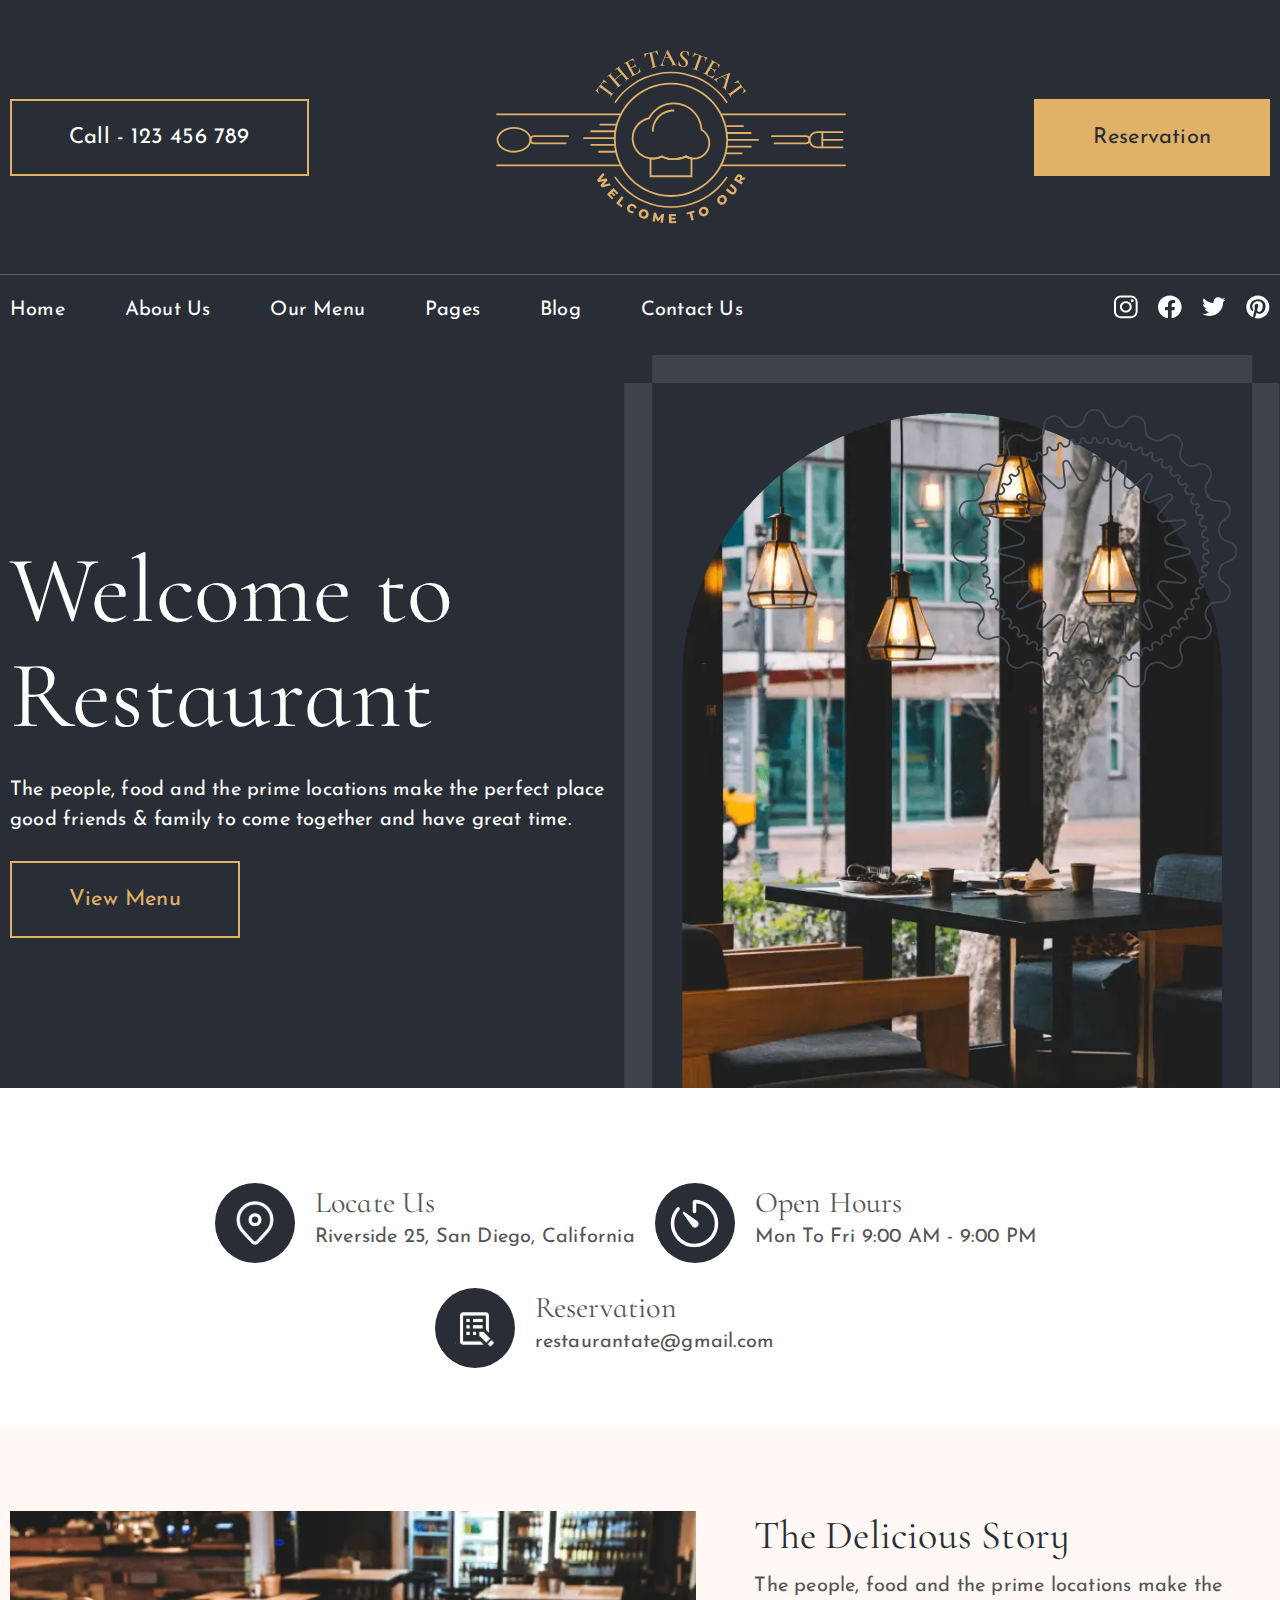
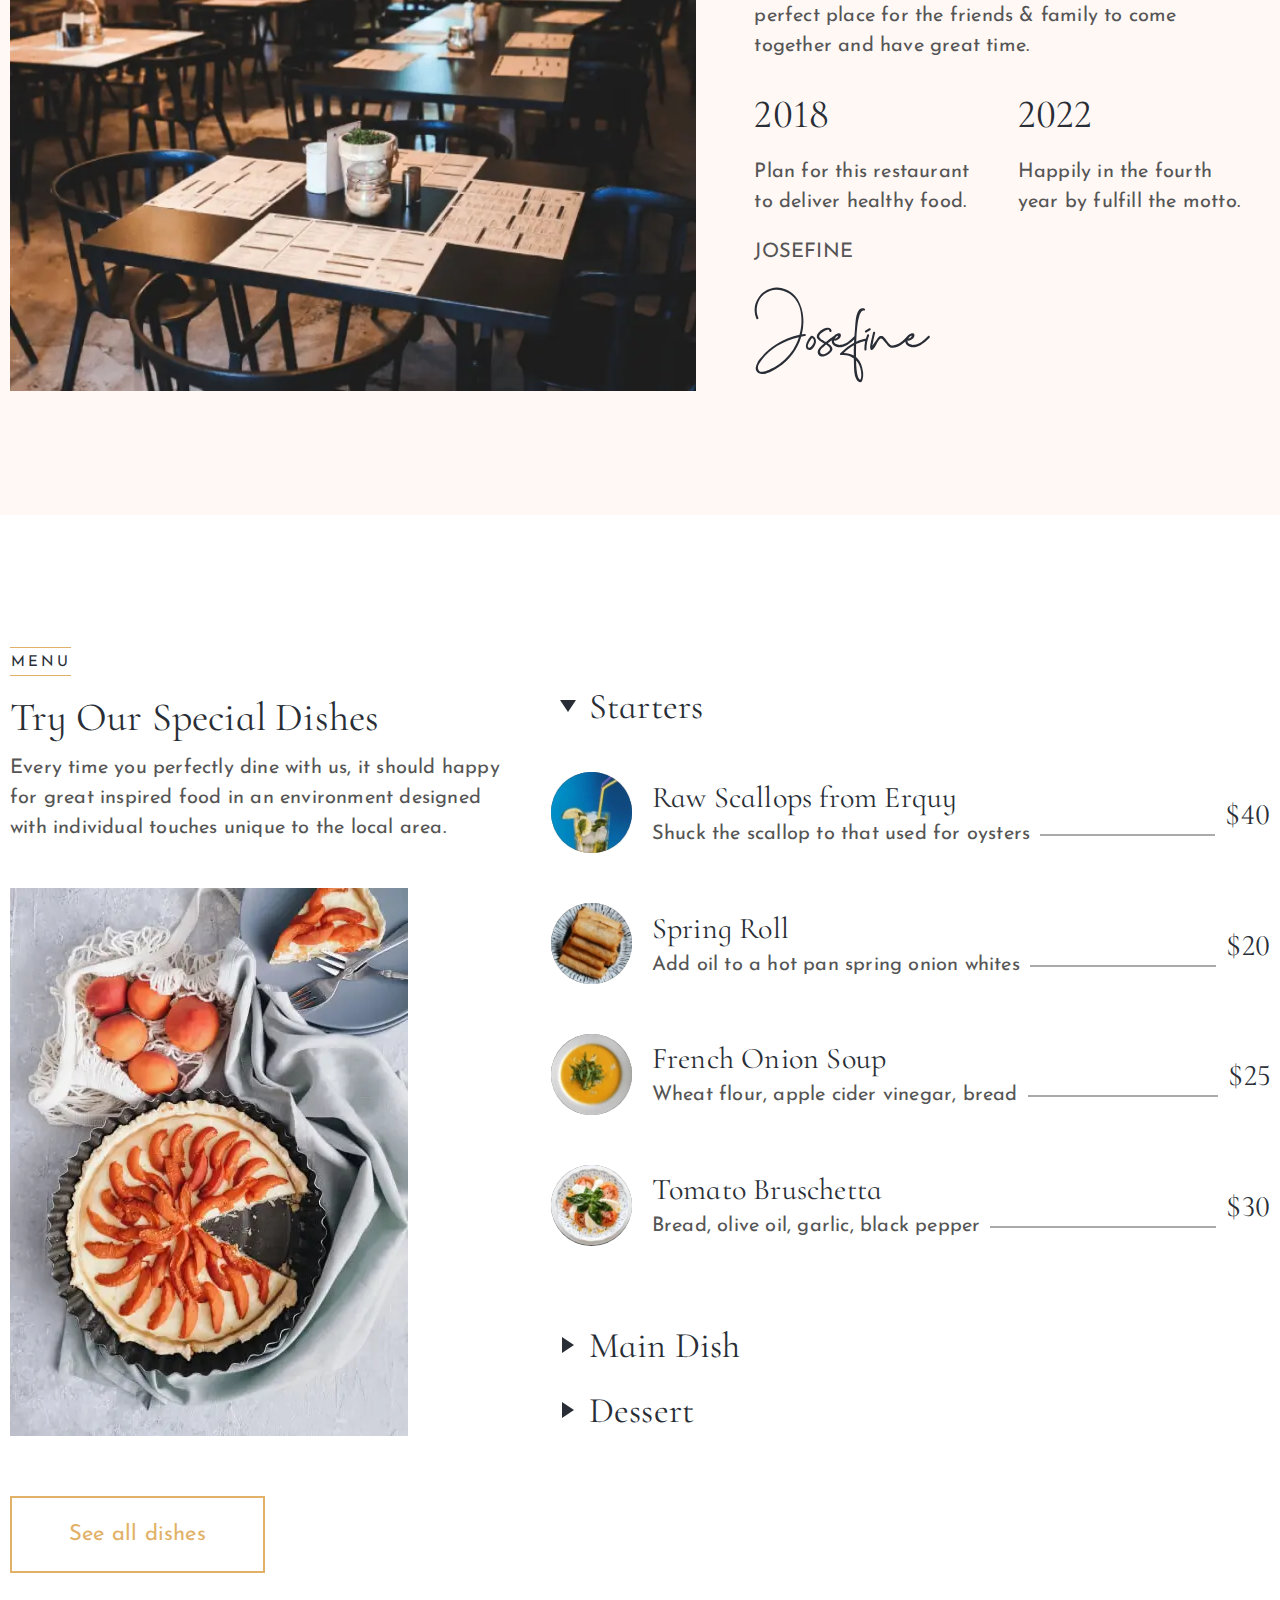
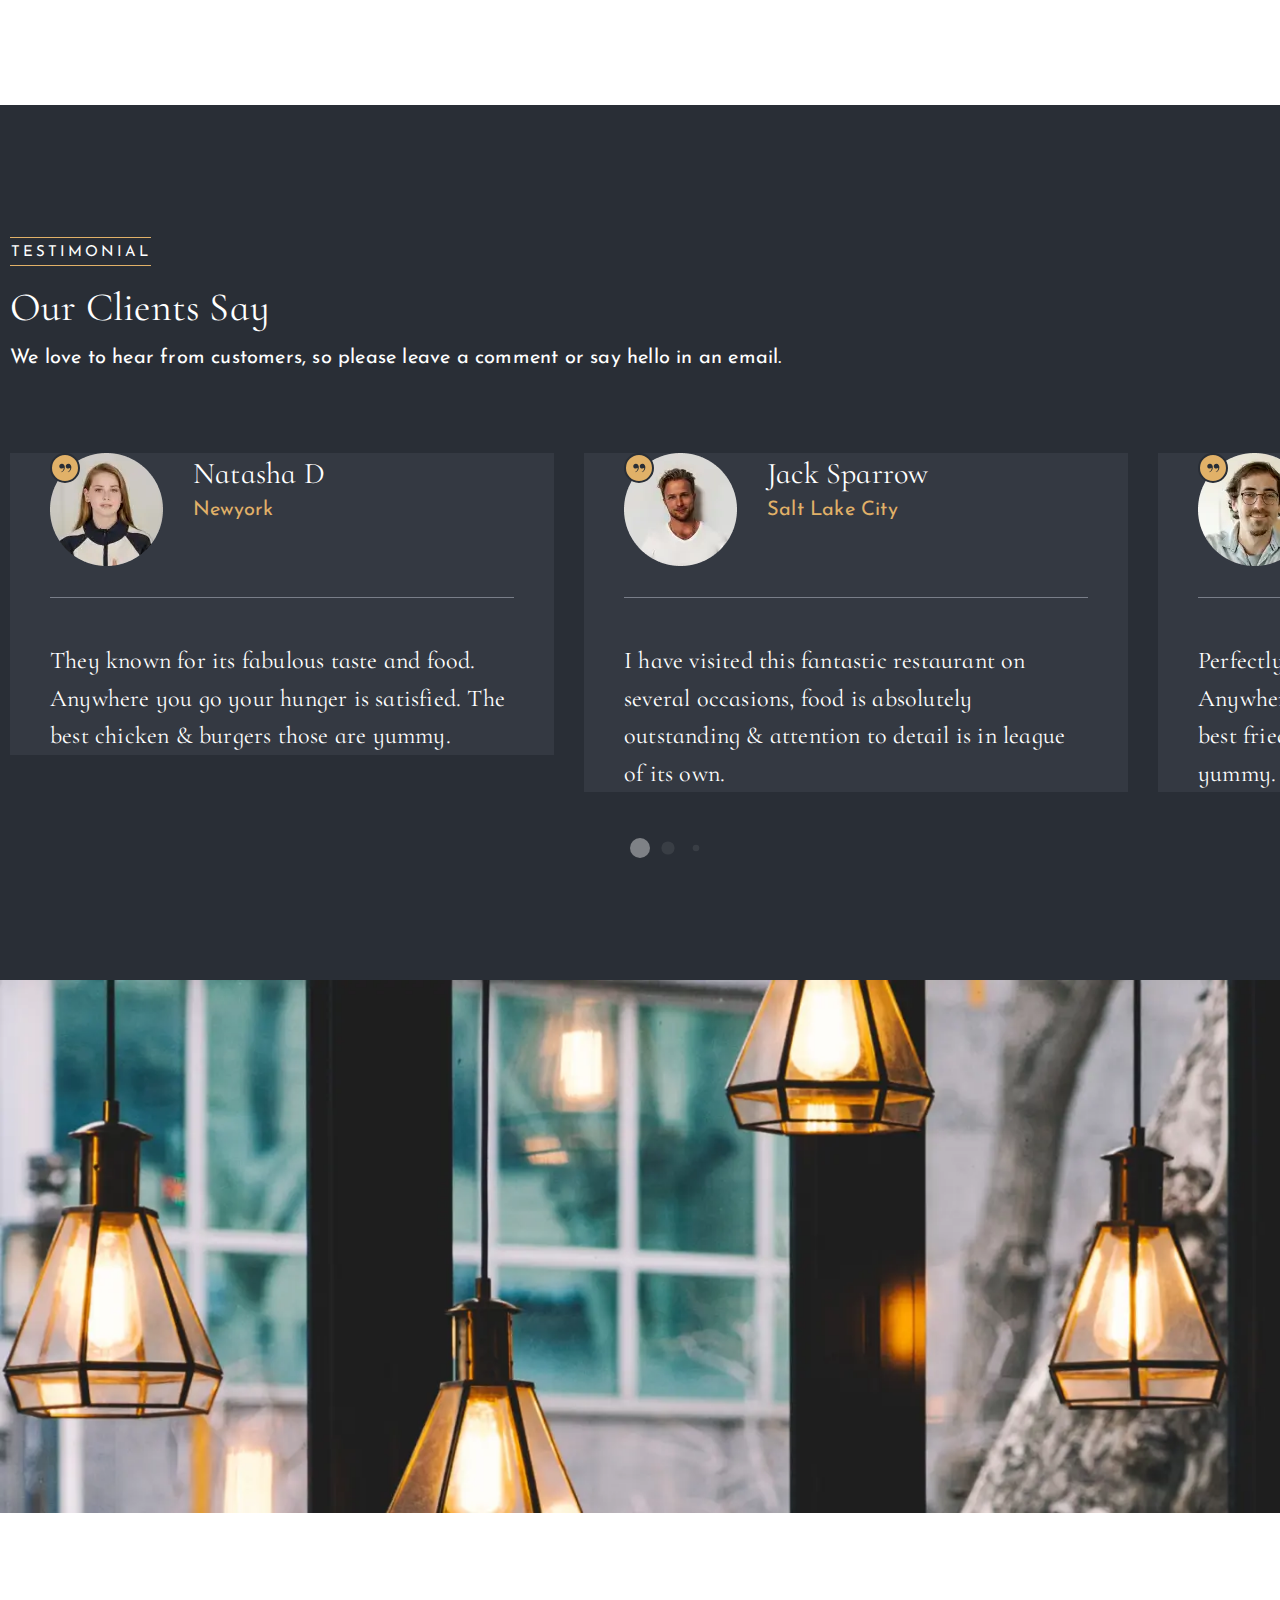
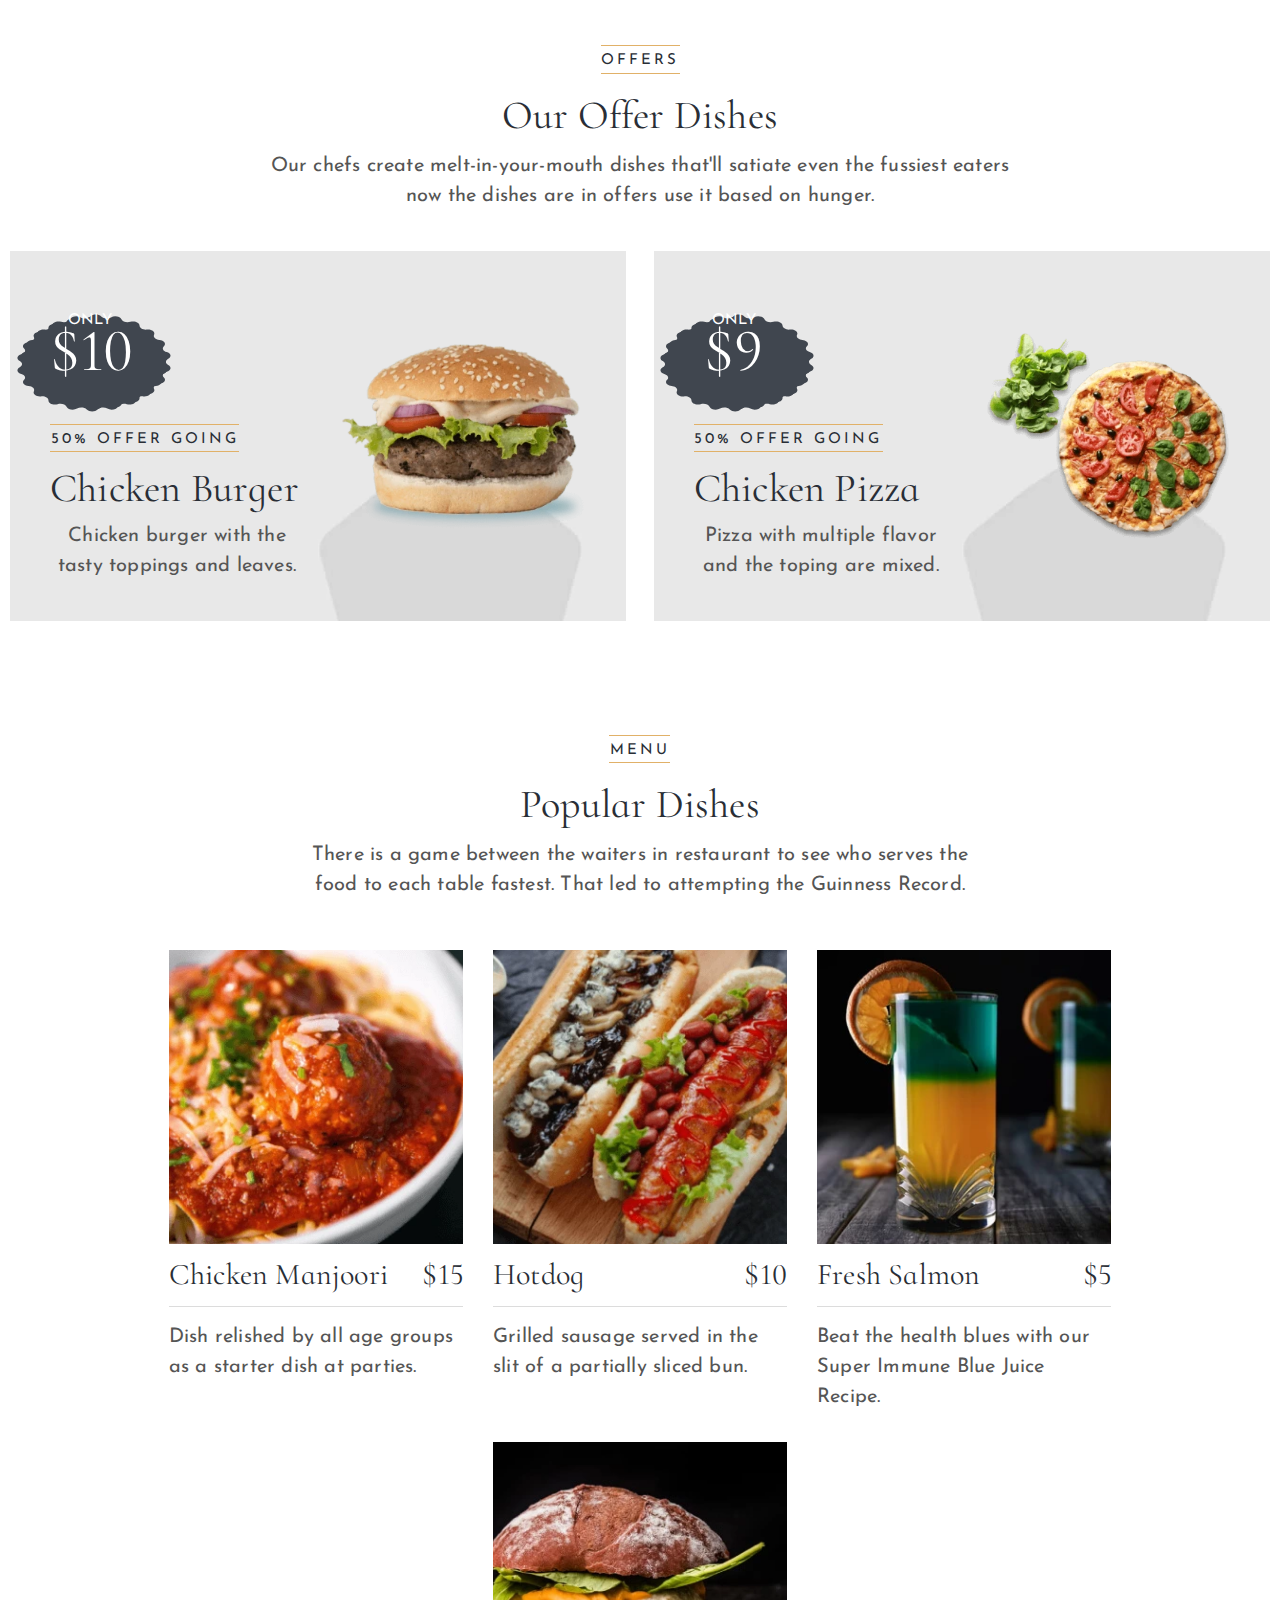
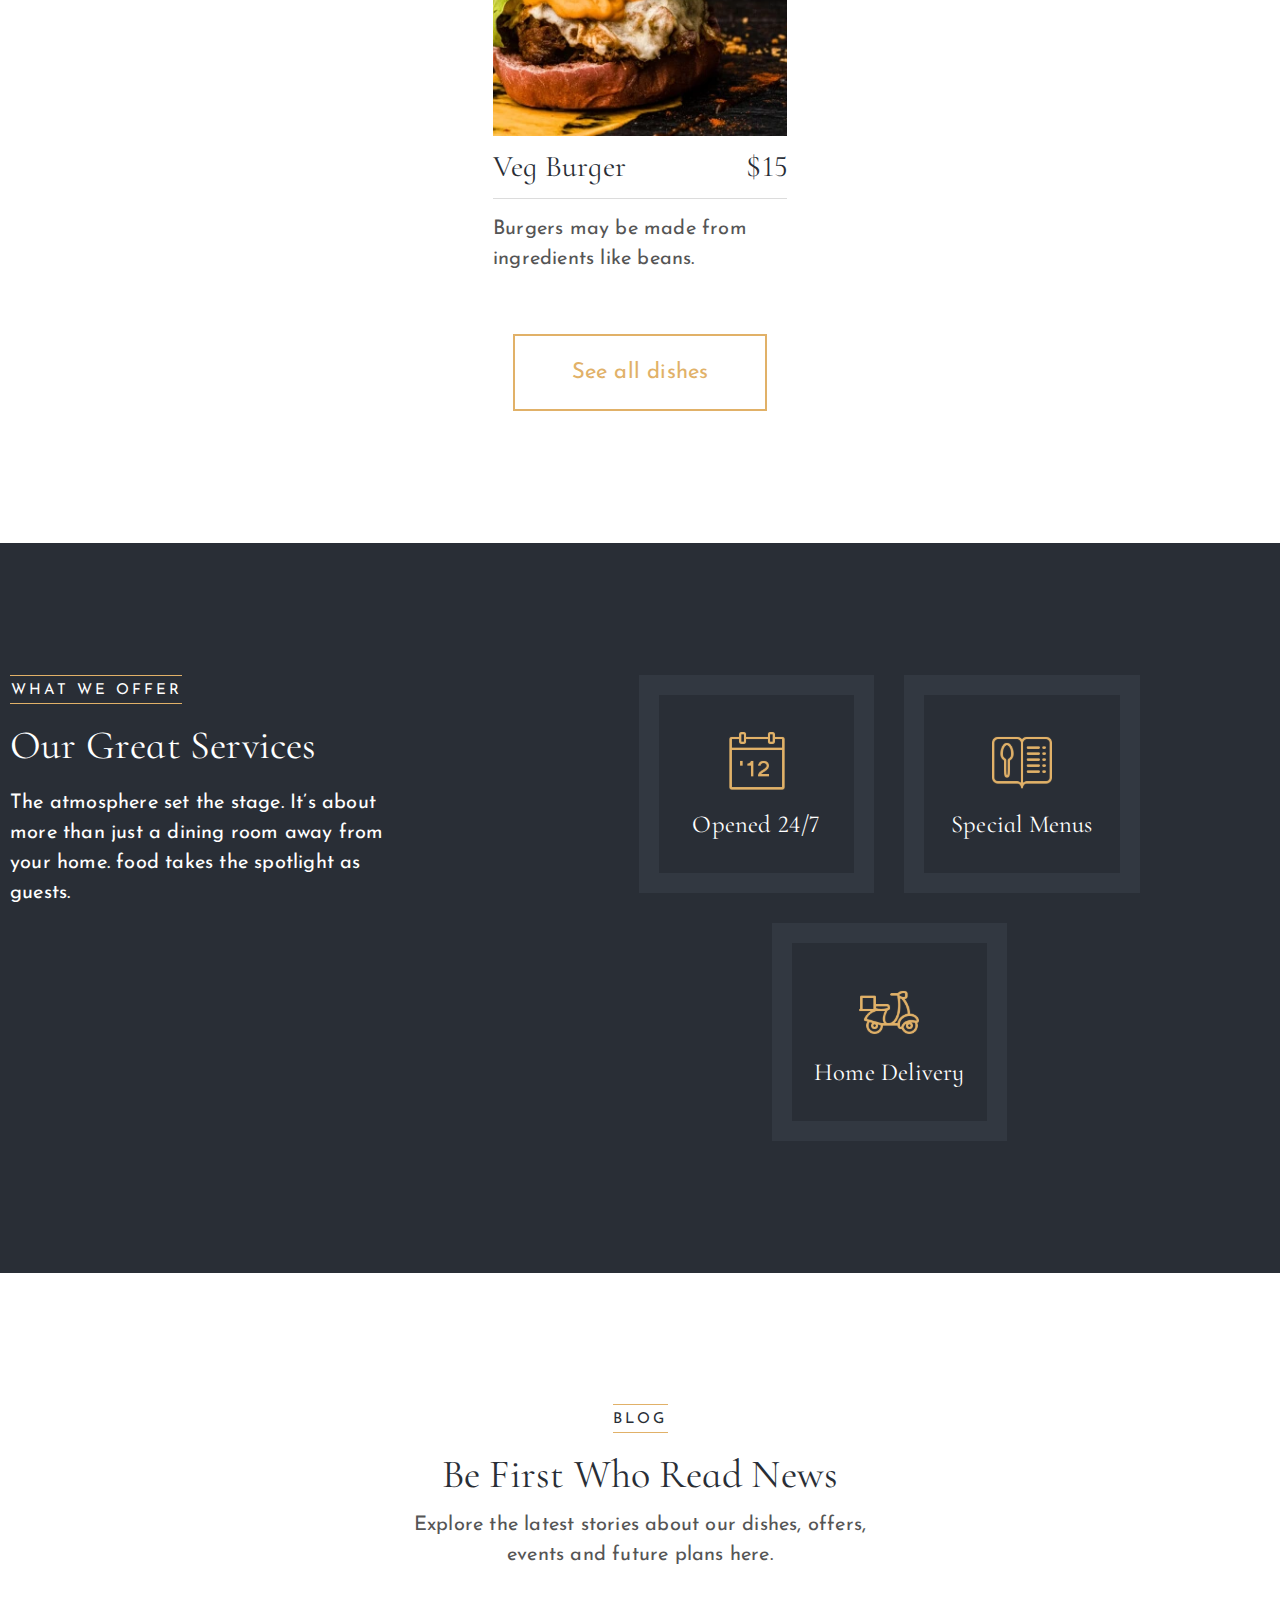
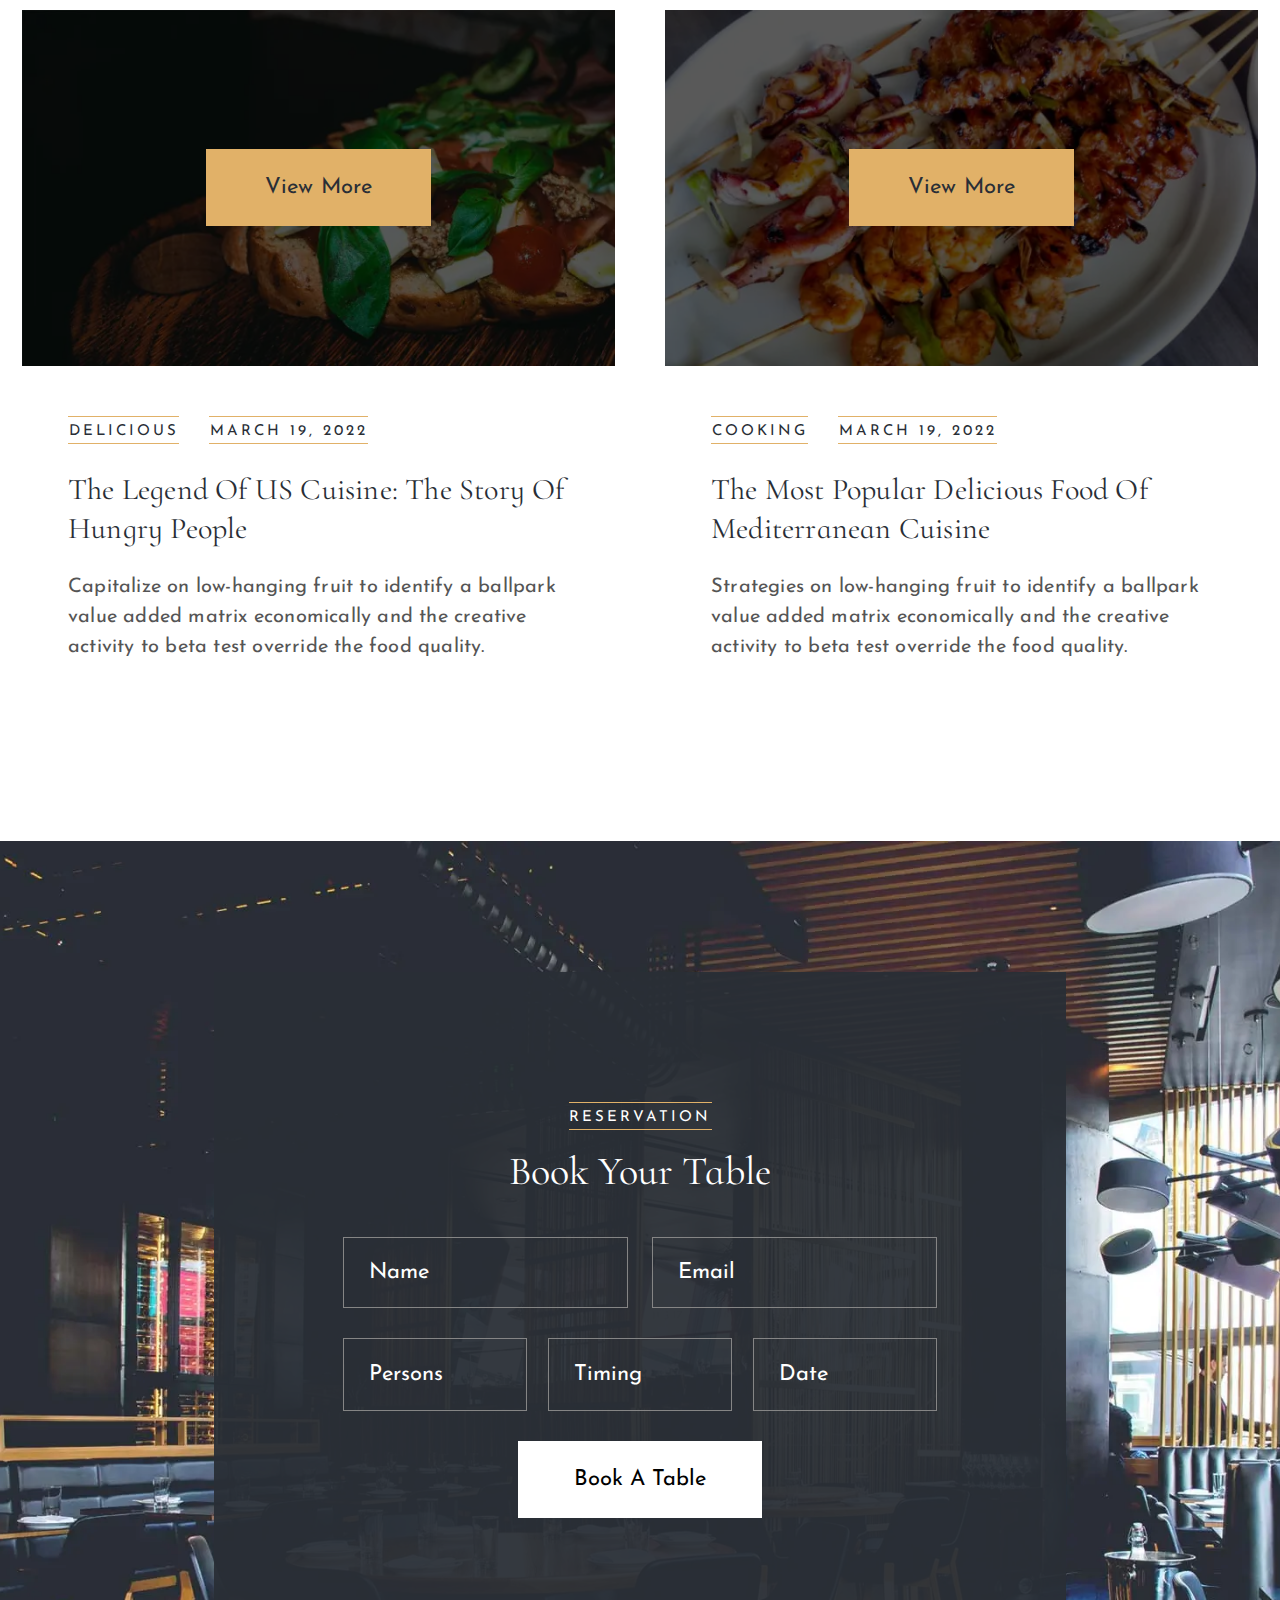
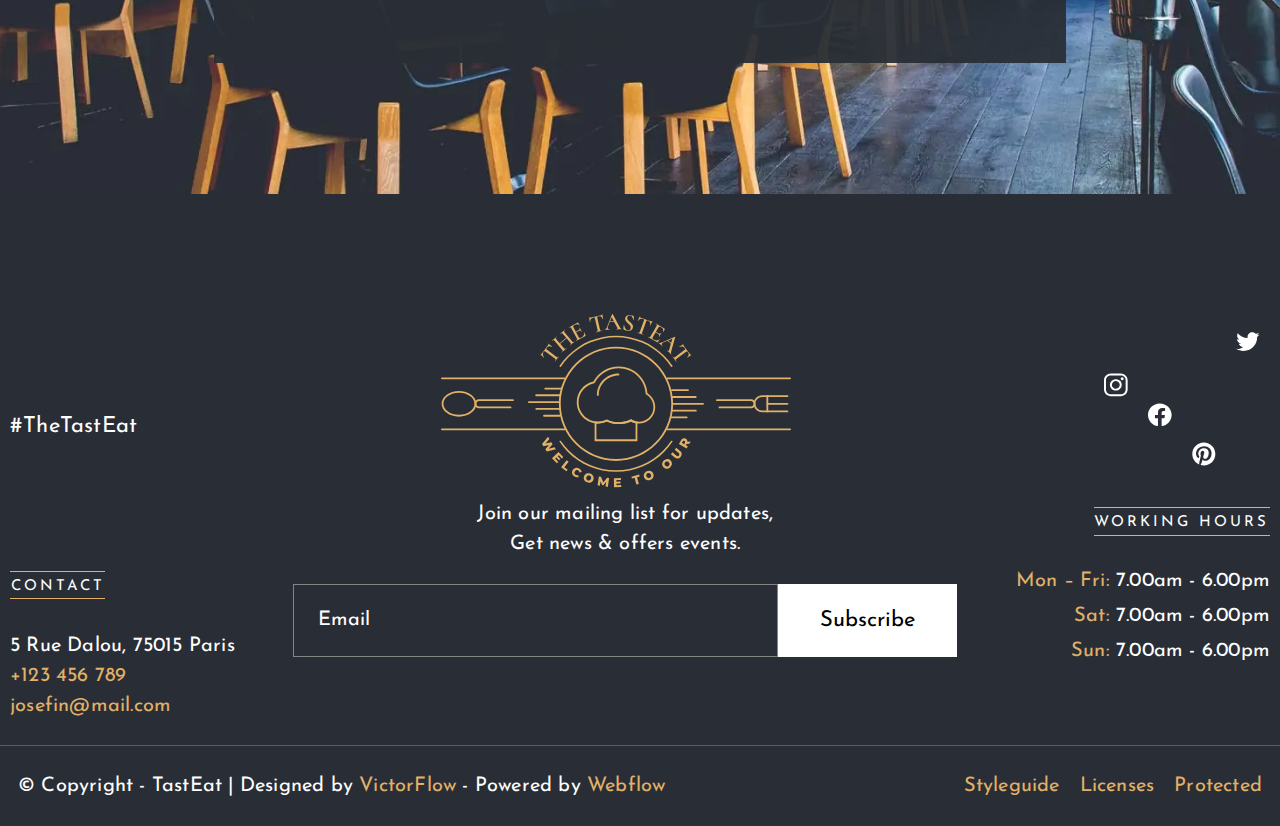
<file: index.html>
<!DOCTYPE html>
<html lang="en">

<head>
    <meta charset="UTF-8">
    <meta name="viewport" content="width=device-width, initial-scale=1.0">
    <link rel="stylesheet" href="css/style.css">
    <link rel="stylesheet" href="https://cdn.jsdelivr.net/npm/swiper@11/swiper-bundle.min.css">
    <title>TastEat</title>
</head>

<body>
    <div class="wrapper">
        <header class="header">
            <div class="header__top">
                <div class="header__top-container">
                    <a href="tel:123456789" class="header__phone-link btn-link">Call - 123 456 789</a>
                    <div class="logo">
                        <img src="img/logo.svg" alt="logo" class="logo__img">
                    </div>
                    <a href="#" class="btn-link btn-link--yellow" data-da=".burger-menu, 991.98, 1">Reservation</a>
                    <div class="burger-btn">
                        <div></div>
                    </div>
                    <div class="burger-menu"></div>
                </div>
            </div>
            <div class="header__bottom">
                <div class="header__bottom-container">
                    <nav class="navigation" data-da=".burger-menu, 991.98, 2">
                        <ul class="navigation__list">
                            <li class="navigation__item">
                                <a href="#" data-destination="hero" class="navigation__link">Home</a>
                            </li>
                            <li class="navigation__item">
                                <a href="#" data-destination="story" class="navigation__link">About Us</a>
                            </li>
                            <li class="navigation__item">
                                <a href="#" data-destination="menu" class="navigation__link">Our menu</a>
                            </li>
                            <li class="navigation__item">
                                <a href="#" data-destination="testimonial" class="navigation__link">Pages</a>
                            </li>
                            <li class="navigation__item">
                                <a href="#" data-destination="blog" class="navigation__link">Blog</a>
                            </li>
                            <li class="navigation__item">
                                <a href="#" data-destination="reservation" class="navigation__link">Contact Us</a>
                            </li>
                        </ul>
                    </nav>
                    <ul class="social" data-da=".burger-menu, 991.98, 3">
                        <li class="social__item">
                            <a href="#" class="social__link">
                                <img src="img/icons/instagram.svg" alt="instagram-icon" class="social__icon">
                            </a>
                        </li>
                        <li class="social__item">
                            <a href="#" class="social__link">
                                <img src="img/icons/facebook.svg" alt="facebook-icon" class="social__icon">
                            </a>
                        </li>
                        <li class="social__item">
                            <a href="#" class="social__link">
                                <img src="img/icons/twitter.svg" alt="twitter-icon" class="social__icon">
                            </a>
                        </li>
                        <li class="social__item">
                            <a href="#" class="social__link">
                                <img src="img/icons/pinterest.svg" alt="pinterest-icon" class="social__icon">
                            </a>
                        </li>
                    </ul>
                </div>
            </div>
        </header>
        <main class="page">
            <section class="hero" id="hero">
                <div class="hero__container">
                    <div class="hero__content">
                        <div class="hero__content-body">
                            <h1 class="hero__title">Welcome to Restaurant</h1>
                            <div class="hero__text">
                                <p>
                                    The people, food and the prime locations make the perfect place good friends &
                                    family to
                                    come together and have great
                                    time.
                                </p>
                            </div>
                            <a href="#" target="_blank" class="hero__link btn-link">View menu</a>
                        </div>
                    </div>
                    <div class="hero__image-block">
                        <div class="hero__img-wrapper">
                            <img src="img/restaraunt-view.webp" alt="view inside the restaraunt" class="hero__image">
                        </div>
                    </div>
                </div>
            </section>
            <address class="contacts">
                <div class="contacts__container">
                    <ul class="contacts__list">
                        <li class="contacts__item">
                            <div class="contacts__link-icon-block">
                                <img src="img/icons/location.svg" alt="location" class="contacts__icon">
                            </div>
                            <div class="contacts__item-text">
                                <div class="contacts__item-title">Locate Us</div>
                                <a href="https://maps.app.goo.gl/zE8SnceTvvkZMvye7" class="contacts__link">
                                    Riverside 25, San Diego, California
                                </a>
                            </div>
                        </li>
                        <li class="contacts__item">
                            <div class="contacts__link-icon-block">
                                <img src="img/icons/time.svg" alt="time" class="contacts__icon">
                            </div>
                            <div class="contacts__item-text">
                                <div class="contacts__item-title">Open Hours</div>
                                Mon To Fri 9:00 AM - 9:00 PM
                            </div>
                        </li>
                        <li class="contacts__item">
                            <div class="contacts__link-icon-block">
                                <img src="img/icons/reservation.svg" alt="reservation" class="contacts__icon">
                            </div>
                            <div class="contacts__item-text">
                                <div class="contacts__item-title">Reservation</div>
                                <a href="mailto:restaurantate@gmail.com" class="contacts__link">
                                    restaurantate@gmail.com
                                </a>
                            </div>
                        </li>
                    </ul>
                </div>
            </address>
            <section class="story" id="story">
                <div class="story__container">
                    <div class="story__image-block">
                        <img src="img/story.webp" alt="restaurant hall" class="story__image">
                    </div>
                    <div class="story__content">
                        <div class="story__content-body">
                            <div class="section-header section-header--align-start">
                                <h2 class="section-header__title">The Delicious Story</h2>
                                <div class="section-header__text">
                                    <p>
                                        The people, food and the prime locations make the perfect place for the friends
                                        &
                                        family to come together and have great
                                        time.
                                    </p>
                                </div>
                            </div>
                            <ul class="story__periods periods">
                                <li class="periods__item">
                                    <div class="periods__header">2018</div>
                                    <div class="periods__text">
                                        <p>
                                            Plan for this restaurant to deliver healthy food.
                                        </p>
                                    </div>
                                </li>
                                <li class="periods__item">
                                    <div class="periods__header">2022</div>
                                    <div class="periods__text">
                                        <p>
                                            Happily in the fourth year by fulfill the motto.
                                        </p>
                                    </div>
                                </li>
                            </ul>
                            <div class="story__sign sing">
                                <div class="sing__name">JOSEFINE</div>
                                <div class="sing__image"></div>
                            </div>
                        </div>
                    </div>
                </div>
            </section>
            <section class="menu" id="menu">
                <div class="menu__container">
                    <div class="menu__preview">
                        <div class="section-header section-header--align-start">
                            <div class="section-header__lables">
                                <div class="section-header__label">Menu</div>
                            </div>
                            <h2 class="section-header__title">try our Special dishes</h2>
                            <div class="section-header__text">
                                <p>
                                    Every time you perfectly dine with us, it should happy for great inspired food in an
                                    environment designed with
                                    individual touches unique to the local area.
                                </p>
                            </div>
                        </div>
                        <div class="menu__image-block">
                            <img src="img/menu.webp" alt="apricot pie" class="menu__image">
                        </div>
                        <a href="#" target="_blank" class="btn-link">See all dishes</a>
                    </div>
                    <div class="menu__details">
                        <details class="menu__details-block" open>
                            <summary class="menu__details-block-title">
                                <h3>Starters</h3>
                            </summary>
                            <ul class="menu-list">
                                <li class="menu-list__item meal">
                                    <a href="#" class="meal__link">
                                        <div class="meal__image-block">
                                            <img src="img/meals/starter-01.webp" alt="01" class="meal__img">
                                        </div>
                                        <div class="meal__info">
                                            <div class="meal__details">
                                                <div class="meal__title">Raw Scallops from Erquy</div>
                                                <div class="meal__ingredients">
                                                    <span>Shuck the scallop to that used for oysters</span>
                                                </div>
                                            </div>
                                            <div class="meal__price">$40</div>
                                        </div>
                                    </a>
                                </li>
                                <li class="menu-list__item meal">
                                    <a href="#" class="meal__link">
                                        <div class="meal__image-block">
                                            <img src="img/meals/starter-02.webp" alt="02" class="meal__img">
                                        </div>
                                        <div class="meal__info">
                                            <div class="meal__details">
                                                <div class="meal__title">Spring Roll</div>
                                                <div class="meal__ingredients">
                                                    <span>Add oil to a hot pan spring onion whites</span>
                                                </div>
                                            </div>
                                            <div class="meal__price">$20</div>
                                        </div>
                                    </a>
                                </li>
                                <li class="menu-list__item meal">
                                    <a href="#" class="meal__link">
                                        <div class="meal__image-block">
                                            <img src="img/meals/starter-03.webp" alt="03" class="meal__img">
                                        </div>
                                        <div class="meal__info">
                                            <div class="meal__details">
                                                <div class="meal__title">French Onion Soup</div>
                                                <div class="meal__ingredients">
                                                    <span>Wheat flour, apple cider vinegar, bread</span>
                                                </div>
                                            </div>
                                            <div class="meal__price">$25</div>
                                        </div>
                                    </a>
                                </li>
                                <li class="menu-list__item meal">
                                    <a href="#" class="meal__link">
                                        <div class="meal__image-block">
                                            <img src="img/meals/starter-04.webp" alt="04" class="meal__img">
                                        </div>
                                        <div class="meal__info">
                                            <div class="meal__details">
                                                <div class="meal__title">Tomato Bruschetta</div>
                                                <div class="meal__ingredients">
                                                    <span>Bread, olive oil, garlic, black pepper</span>
                                                </div>
                                            </div>
                                            <div class="meal__price">$30</div>
                                        </div>
                                    </a>
                                </li>
                            </ul>
                        </details>
                        <details class="menu__details-block">
                            <summary class="menu__details-block-title">
                                <h3>Main Dish</h3>
                            </summary>
                            <ul class="menu-list">
                                <li class="menu-list__item meal">
                                    <a href="#" class="meal__link">
                                        <div class="meal__image-block">
                                            <img src="img/meals/main-01.webp" alt="01" class="meal__img">
                                        </div>
                                        <div class="meal__info">
                                            <div class="meal__details">
                                                <div class="meal__title">Grilled Salmon with Dill Sauce</div>
                                                <div class="meal__ingredients">
                                                    <span>Brown sugar, salmon fillet, Dijon mustard</span>
                                                </div>
                                            </div>
                                            <div class="meal__price">$40</div>
                                        </div>
                                    </a>
                                </li>
                                <li class="menu-list__item meal">
                                    <a href="#" class="meal__link">
                                        <div class="meal__image-block">
                                            <img src="img/meals/main-02.webp" alt="02" class="meal__img">
                                        </div>
                                        <div class="meal__info">
                                            <div class="meal__details">
                                                <div class="meal__title">Roast Beef with Vegetable</div>
                                                <div class="meal__ingredients">
                                                    <span>Green beans, rib eye, olive oil, beef</span>
                                                </div>
                                            </div>
                                            <div class="meal__price">$20</div>
                                        </div>
                                    </a>
                                </li>
                                <li class="menu-list__item meal">
                                    <a href="#" class="meal__link">
                                        <div class="meal__image-block">
                                            <img src="img/meals/main-03.webp" alt="03" class="meal__img">
                                        </div>
                                        <div class="meal__info">
                                            <div class="meal__details">
                                                <div class="meal__title">Marrkesh Vegetetarian Curruy</div>
                                                <div class="meal__ingredients">
                                                    <span>Sweet potato, eggplant, garbanzo bean</span>
                                                </div>
                                            </div>
                                            <div class="meal__price">$25</div>
                                        </div>
                                    </a>
                                </li>
                                <li class="menu-list__item meal">
                                    <a href="#" class="meal__link">
                                        <div class="meal__image-block">
                                            <img src="img/meals/main-04.webp" alt="04" class="meal__img">
                                        </div>
                                        <div class="meal__info">
                                            <div class="meal__details">
                                                <div class="meal__title">Spicy Vegan Potato Curry</div>
                                                <div class="meal__ingredients">
                                                    <span>Coconut milk, beans, potatoes, curry powder</span>
                                                </div>
                                            </div>
                                            <div class="meal__price">$35</div>
                                        </div>
                                    </a>
                                </li>
                            </ul>
                        </details>
                        <details class="menu__details-block">
                            <summary class="menu__details-block-title">
                                <h3>Dessert</h3>
                            </summary>
                            <ul class="menu-list">
                                <li class="menu-list__item meal">
                                    <a href="#" class="meal__link">
                                        <div class="meal__image-block">
                                            <img src="img/meals/dessert-01.webp" alt="01" class="meal__img">
                                        </div>
                                        <div class="meal__info">
                                            <div class="meal__details">
                                                <div class="meal__title">Apple Pie with Cream</div>
                                                <div class="meal__ingredients">
                                                    <span>Whipping cream, egg white, cinnamon</span>
                                                </div>
                                            </div>
                                            <div class="meal__price">$15</div>
                                        </div>
                                    </a>
                                </li>
                                <li class="menu-list__item meal">
                                    <a href="#" class="meal__link">
                                        <div class="meal__image-block">
                                            <img src="img/meals/dessert-02.webp" alt="02" class="meal__img">
                                        </div>
                                        <div class="meal__info">
                                            <div class="meal__details">
                                                <div class="meal__title">Lemon Meringue Pie</div>
                                                <div class="meal__ingredients">
                                                    <span>Frozen pie crust, meringue, lemon</span>
                                                </div>
                                            </div>
                                            <div class="meal__price">$30</div>
                                        </div>
                                    </a>
                                </li>

                            </ul>
                        </details>

                    </div>
                </div>
            </section>
            <section class="testimonial" id="testimonial">
                <div class="testimonial__container">
                    <div class="section-header section-header--align-start">
                        <div class="section-header__lables">
                            <div class="section-header__label">Testimonial</div>
                        </div>
                        <h2 class="section-header__title">our clients say</h2>
                        <div class="section-header__text">
                            <p>
                                We love to hear from customers, so please leave a comment or say hello in an email.
                            </p>
                        </div>
                    </div>
                    <div class="testimonial__swiper">
                        <div class="swiper">
                            <div class="swiper-wrapper">
                                <div class="swiper-slide">
                                    <div class="review-card">
                                        <div class="review-card__header">
                                            <div class="review-card__image-block">
                                                <img src="img/testimonial/testimonial-01.webp" alt="avatar-01"
                                                    class="review-card__image">
                                            </div>
                                            <div class="review-card__reviewer-data">
                                                <div class="review-card__reviewer-name">Natasha D</div>
                                                <div class="review-card__reviewer-city">Newyork</div>
                                            </div>
                                        </div>
                                        <div class="review-card__review">
                                            They known for its fabulous taste and food. Anywhere you go your hunger is
                                            satisfied. The best chicken &
                                            burgers those
                                            are yummy.
                                        </div>
                                    </div>
                                </div>
                                <div class="swiper-slide">
                                    <div class="review-card">
                                        <div class="review-card__header">
                                            <div class="review-card__image-block">
                                                <img src="img/testimonial/testimonial-02.webp" alt="avatar-02"
                                                    class="review-card__image">
                                            </div>
                                            <div class="review-card__reviewer-data">
                                                <div class="review-card__reviewer-name">Jack Sparrow</div>
                                                <div class="review-card__reviewer-city">Salt Lake City</div>
                                            </div>
                                        </div>
                                        <div class="review-card__review">
                                            I have visited this fantastic restaurant on several occasions, food is
                                            absolutely outstanding & attention to detail is
                                            in league of its own.
                                        </div>
                                    </div>
                                </div>
                                <div class="swiper-slide">
                                    <div class="review-card">
                                        <div class="review-card__header">
                                            <div class="review-card__image-block">
                                                <img src="img/testimonial/testimonial-03.webp" alt="avatar-03"
                                                    class="review-card__image">
                                            </div>
                                            <div class="review-card__reviewer-data">
                                                <div class="review-card__reviewer-name">Martin</div>
                                                <div class="review-card__reviewer-city">San Diego</div>
                                            </div>
                                        </div>
                                        <div class="review-card__review">
                                            Perfectly known for its fabulous taste and food. Anywhere your hunger is
                                            satisfied. They give best fried chicken and
                                            burgers those are yummy.
                                        </div>
                                    </div>
                                </div>
                                <div class="swiper-slide">
                                    <div class="review-card">
                                        <div class="review-card__header">
                                            <div class="review-card__image-block">
                                                <img src="img/testimonial/testimonial-01.webp" alt="avatar-01"
                                                    class="review-card__image">
                                            </div>
                                            <div class="review-card__reviewer-data">
                                                <div class="review-card__reviewer-name">Natasha D</div>
                                                <div class="review-card__reviewer-city">Newyork</div>
                                            </div>
                                        </div>
                                        <div class="review-card__review">
                                            They known for its fabulous taste and food. Anywhere you go your hunger is
                                            satisfied. The best chicken &
                                            burgers those
                                            are yummy.
                                        </div>
                                    </div>
                                </div>
                            </div>
                            <div class="swiper-pagination"></div>
                        </div>
                    </div>
                </div>
            </section>
            <div class="picture">
                <img src="img/lights.webp" alt="lights" class="picture__img">
            </div>
            <section class="offers">
                <div class="offers__container">

                    <div class="offers__header section-header">
                        <div class="section-header__lables">
                            <div class="section-header__label">offers</div>
                        </div>
                        <h2 class="section-header__title">Our Offer dishes</h2>
                        <div class="section-header__text">
                            <p>
                                Our chefs create melt-in-your-mouth dishes that'll satiate even the fussiest eaters now
                                the dishes are in offers use it based on hunger.
                            </p>
                        </div>
                    </div>
                    <div class="offers__options">
                        <article class="offers__product-slot product-slot">
                            <a href="#" class="product-slot__body-link">
                                <div class="product-slot__content">
                                    <div class="product-slot__price">
                                        <span class="product-slot__price-lable">Only</span>
                                        <span>$10</span>
                                    </div>
                                    <div class="product-slot__header section-header">
                                        <div class="section-header__lables">
                                            <div class="section-header__label">50% Offer Going</div>
                                        </div>
                                        <h3 class="section-header__title">Chicken Burger</h3>
                                        <div class="section-header__text">
                                            <p>
                                                Chicken burger with the tasty toppings and leaves.
                                            </p>
                                        </div>
                                    </div>
                                </div>
                                <div class="product-slot__img-block">
                                    <img src="img/offers/burger.webp" alt="burger" class="product-slot__image">
                                </div>
                            </a>
                        </article>
                        <article class="offers__product-slot product-slot">
                            <a href="#" class="product-slot__body-link">
                                <div class="product-slot__content">
                                    <div class="product-slot__price">
                                        <span class="product-slot__price-lable">Only</span>
                                        <span>$9</span>
                                    </div>
                                    <div class="product-slot__header section-header">
                                        <div class="section-header__lables">
                                            <div class="section-header__label">50% Offer Going</div>
                                        </div>
                                        <h3 class="section-header__title">Chicken Pizza</h3>
                                        <div class="section-header__text">
                                            <p>
                                                Pizza with multiple flavor and the toping are mixed.
                                            </p>
                                        </div>
                                    </div>
                                </div>
                                <div class="product-slot__img-block">
                                    <img src="img/offers/pizza.webp" alt="pizza" class="product-slot__image">
                                </div>
                            </a>
                        </article>

                    </div>
                </div>
            </section>
            <section class="popular">
                <div class="popular__container">
                    <div class="popular__header section-header">
                        <div class="section-header__lables">
                            <div class="section-header__label">menu</div>
                        </div>
                        <h2 class="section-header__title">Popular Dishes</h2>
                        <div class="section-header__text">
                            <p>
                                There is a game between the waiters in restaurant to see who serves the food to each
                                table
                                fastest. That led to attempting the Guinness Record.
                            </p>
                        </div>
                    </div>
                    <div class="popular__collection">
                        <article class="popular__product popular-product">
                            <div class="popular-product__img-block">
                                <a href="#" class="popular-product__img-link">
                                    <img src="img/popular/popular-01.webp" alt="popular-01"
                                        class="popular-product__image">
                                </a>
                            </div>
                            <div class="popular-product__info">
                                <div class="popular-product__info-header">
                                    <h3 class="popular-product__title">
                                        <a href="#" class="popular-product__title-link">Chicken Manjoori</a>
                                    </h3>
                                    <span class="popular-product__price">$15</span>
                                </div>
                                <div class="popular-product__description">
                                    Dish relished by all age groups as a starter dish at parties.
                                </div>
                            </div>
                        </article>
                        <article class="popular__product popular-product">
                            <div class="popular-product__img-block">
                                <a href="#" class="popular-product__img-link">
                                    <img src="img/popular/popular-02.webp" alt="popular-02"
                                        class="popular-product__image">
                                </a>
                            </div>
                            <div class="popular-product__info">
                                <div class="popular-product__info-header">
                                    <h3 class="popular-product__title">
                                        <a href="#" class="popular-product__title-link">Hotdog</a>
                                    </h3>
                                    <span class="popular-product__price">$10</span>
                                </div>
                                <div class="popular-product__description">
                                    Grilled sausage served in the slit of a partially sliced bun.
                                </div>
                            </div>
                        </article>
                        <article class="popular__product popular-product">
                            <div class="popular-product__img-block">
                                <a href="#" class="popular-product__img-link">
                                    <img src="img/popular/popular-03.webp" alt="popular-03"
                                        class="popular-product__image">
                                </a>
                            </div>
                            <div class="popular-product__info">
                                <div class="popular-product__info-header">
                                    <h3 class="popular-product__title">
                                        <a href="#" class="popular-product__title-link">Fresh Salmon</a>
                                    </h3>
                                    <span class="popular-product__price">$5</span>
                                </div>
                                <div class="popular-product__description">
                                    Beat the health blues with our Super Immune Blue Juice Recipe.
                                </div>
                            </div>
                        </article>
                        <article class="popular__product popular-product">
                            <div class="popular-product__img-block">
                                <a href="" class="popular-product__img-link">
                                    <img src="img/popular/popular-04.webp" alt="popular-04"
                                        class="popular-product__image">
                                </a>
                            </div>
                            <div class="popular-product__info">
                                <div class="popular-product__info-header">
                                    <h3 class="popular-product__title">
                                        <a href="#" class="popular-product__title-link">Veg Burger</a>
                                    </h3>
                                    <span class="popular-product__price">$15</span>
                                </div>
                                <div class="popular-product__description">
                                    Burgers may be made from ingredients like beans.
                                </div>
                            </div>
                        </article>
                    </div>
                    <a href="#" target="_blank" class="btn-link">See all dishes</a>
                </div>
            </section>
            <section class="services">
                <div class="services__container">
                    <div class="services__header section-header section-header--align-start">
                        <div class="section-header__lables">
                            <div class="section-header__label">What we offer</div>
                        </div>
                        <h2 class="section-header__title">Our Great Services</h2>
                        <div class="section-header__text">
                            <p>
                                The atmosphere set the stage. It’s about more than just a dining room away from your
                                home. food takes the spotlight as
                                guests.
                            </p>
                        </div>
                    </div>
                    <ul class="services__service-list">
                        <li class="services__service-item">
                            <div class="service">
                                <img src="img/icons/schedule.svg" alt="schedule-icon" class="service__icon">
                                <div class="service__name">Opened 24/7</div>
                            </div>
                        </li>
                        <li class="services__service-item">
                            <div class="service">
                                <img src="img/icons/menu.svg" alt="menu-icon" class="service__icon">
                                <div class="service__name">Special Menus</div>
                            </div>
                        </li>
                        <li class="services__service-item">
                            <div class="service">
                                <img src="img/icons/delivery.svg" alt="delivery-icon" class="service__icon">
                                <div class="service__name">Home Delivery</div>
                            </div>
                        </li>
                    </ul>
                </div>
            </section>
            <section class="blog" id="blog">
                <div class="blog__container">
                    <div class="blog__section-header section-header">
                        <div class="section-header__lables">
                            <div class="section-header__label">Blog</div>
                        </div>
                        <h2 class="section-header__title">Be First Who Read News</h2>
                        <div class="section-header__text">
                            <p>
                                Explore the latest stories about our dishes, offers, events and future plans here.
                            </p>
                        </div>
                    </div>

                    <div class="blog__blogs">
                        <article class="blog-card">
                            <div class="blog-card__img-wrapper">
                                <img src="img/blog/blog-01.webp" alt="Bruschetta" class="blog-card__img">
                                <a href="#" target="_blank" class="btn-link btn-link--yellow ">View more</a>
                            </div>
                            <div class="blog-card__header section-header section-header--align-start">
                                <div class="section-header__lables">
                                    <div class="section-header__label">Delicious</div>
                                    <time datetime="2022-03-19" class="section-header__label">March 19, 2022</time>
                                </div>
                                <h2 class="section-header__title">
                                    The Legend of US Cuisine: The Story of Hungry People
                                </h2>
                                <div class="section-header__text">
                                    <p>
                                        Capitalize on low-hanging fruit to identify a ballpark value added matrix
                                        economically and the creative activity to beta
                                        test override the food quality.
                                    </p>
                                </div>
                            </div>
                        </article>
                        <article class="blog-card">
                            <div class="blog-card__img-wrapper">
                                <img src="img/blog/blog-02.webp" alt="fried prawn" class="blog-card__img">
                                <a href="#" target="_blank" class="btn-link btn-link--yellow ">View more</a>
                            </div>
                            <div class="blog-card__header section-header section-header--align-start">
                                <div class="section-header__lables">
                                    <div class="section-header__label">Cooking</div>
                                    <time datetime="2022-03-19" class="section-header__label">March 19, 2022</time>
                                </div>
                                <h2 class="section-header__title">
                                    The Most Popular Delicious Food of Mediterranean Cuisine
                                </h2>
                                <div class="section-header__text">
                                    <p>
                                        Strategies on low-hanging fruit to identify a ballpark value added matrix
                                        economically and the creative activity to beta
                                        test override the food quality.
                                    </p>
                                </div>
                            </div>
                        </article>

                    </div>
                </div>
            </section>
            <section class="reservation" id="reservation">
                <div class="reservation__container">
                    <div class="reservation__body">
                        <div class="reservation__header section-header">
                            <div class="section-header__lables">
                                <div class="section-header__label">reservation</div>
                            </div>
                            <h2 class="section-header__title">Book Your Table</h2>
                        </div>
                        <form action="#" method="post" class="reservation-form" name="reservation">
                            <div class="reservation-form__contacts">
                                <input type="text" id="name" name="name" class="reservation-form__input"
                                    placeholder="Name" required>
                                <input type="email" id="email" name="email" class="reservation-form__input"
                                    placeholder="Email" required>
                            </div>
                            <div class="reservation-form__reservation-info">
                                <input type="number" id="persons" name="persons" min="1" class="reservation-form__input"
                                    placeholder="Persons" required>
                                <input type="time" id="time" name="time" min="09:00" max="23:00"
                                    class="reservation-form__input" data-placeholder="Timing" required>

                                <input type="date" id="date" name="date" min="2024-10-05" max="9999-12-31"
                                    class="reservation-form__input" data-placeholder="Date" required>
                            </div>
                            <button type="submit" class="reservation-form__button">Book A Table</button>
                        </form>
                    </div>
                    <div class="reservation__img-bg">
                        <img src="img/reservation-bg.webp" alt="restaurant hall" class="reservation__img">
                    </div>
                </div>
            </section>
            <button type="button" class="up-btn">></button>
        </main>
        <footer class="footer">
            <div class="footer__container">
                <div class="footer__top">
                    <span>#TheTastEat</span>
                    <div class="logo">
                        <img src="img/logo.svg" alt="logo" class="logo__img">
                    </div>
                    <ul class="social">
                        <li class="social__item">
                            <a href="#" class="social__link">
                                <img src="img/icons/twitter.svg" alt="twitter-icon" class="social__icon">
                            </a>
                        </li>
                        <li class="social__item">
                            <a href="#" class="social__link">
                                <img src="img/icons/instagram.svg" alt="instagram-icon" class="social__icon">
                            </a>
                        </li>
                        <li class="social__item">
                            <a href="#" class="social__link">
                                <img src="img/icons/facebook.svg" alt="facebook-icon" class="social__icon">
                            </a>
                        </li>
                        <li class="social__item">
                            <a href="#" class="social__link">
                                <img src="img/icons/pinterest.svg" alt="pinterest-icon" class="social__icon">
                            </a>
                        </li>
                    </ul>
                </div>
                <div class="footer__main">
                    <div class="footer__contacts">
                        <div class="footer__contacts-header section-header section-header--align-start">
                            <div class="section-header__lables">
                                <div class="section-header__label">Contact</div>
                            </div>
                        </div>
                        <address class="footer__address">
                            <a href="https://maps.app.goo.gl/DJzL6FBKPjGmtWcN8"
                                class="footer__address-link footer__address-link--map">
                                5 Rue Dalou, 75015 Paris
                            </a>
                            <a href="tel:+123456789" class="footer__address-link">
                                +123 456 789
                            </a>
                            <a href="mailto:josefin@mail.com" class="footer__address-link">
                                josefin@mail.com
                            </a>
                        </address>
                    </div>
                    <div class="footer__suscription">
                        <h3 class="footer__suscription-title">
                            Join our mailing list for updates, Get news & offers events.
                        </h3>
                        <form action="#" method="post" class="subscribe" name="subscribe">
                            <input type="email" name="email" placeholder="Email" class="subscribe__input">
                            <button type="submit" class="subscribe__btn">Subscribe</button>
                        </form>
                    </div>
                    <div class="footer__schedule">
                        <div class="footer__schedule-header section-header section-header--align-start">
                            <div class="section-header__lables">
                                <div class="section-header__label">Working Hours</div>
                            </div>
                        </div>
                        <ul class="working-hours">
                            <li class="working-hours__item">
                                <span class="working-hours__day">Mon – Fri:</span>
                                <time datetime="07:00">7.00</time>am - <time datetime="06:00">6.00</time>pm
                            </li>
                            <li class="working-hours__item">
                                <span class="working-hours__day">Sat:</span>
                                <time datetime="07:00">7.00</time>am - <time datetime="06:00">6.00</time>pm
                            </li>
                            <li class="working-hours__item">
                                <span class="working-hours__day">Sun:</span>
                                <time datetime="07:00">7.00</time>am - <time datetime="07:00">6.00</time>pm
                            </li>
                        </ul>
                    </div>
                </div>
            </div>
            <div class="footer__bottom">
                <div class="copyrights">
                    &copy; Copyright - TastEat | Designed by
                    <a href="#" class="copyrights__link">VictorFlow</a>
                    - Powered by
                    <a href="#" class="copyrights__link">Webflow</a>
                </div>
                <ul class="guide">
                    <li class="guide__item">
                        <a href="#" class="guide__link">Styleguide</a>
                    </li>
                    <li class="guide__item">
                        <a href="#" class="guide__link">Licenses</a>
                    </li>
                    <li class="guide__item">
                        <a href="#" class="guide__link">Protected</a>
                    </li>
                </ul>
            </div>
        </footer>
    </div>
    <script src="js/index.js"></script>
    <script src="js/dynamic_adapt.js"></script>
    <script src="https://cdn.jsdelivr.net/npm/swiper@11/swiper-bundle.min.js"></script>
    <script src="js/swiper.js"></script>
</body>

</html>
</file>
<file: css/style.css>
@import url("https://fonts.googleapis.com/css2?family=Josefin+Sans:ital@0;1&display=swap");
@import url("https://fonts.googleapis.com/css2?family=Cormorant+Infant:wght@300;400;700&display=swap");
*,
*::before,
*::after {
  padding: 0;
  margin: 0;
  border: none;
  -webkit-box-sizing: border-box;
          box-sizing: border-box;
}

*::before,
*::after {
  display: inline-block;
}

a {
  text-decoration: none;
  color: inherit;
  display: inline-block;
  cursor: pointer;
}

li {
  list-style: none;
}

img {
  vertical-align: top;
}

h1,
h2,
h3,
h4,
h5,
h6 {
  font-weight: inherit;
  font-size: inherit;
}

html,
body {
  line-height: 1;
  height: 100%;
}

/* FORM */
input,
button,
textarea {
  font-family: inherit;
  font-size: inherit;
  line-height: inherit;
  color: inherit;
  background-color: transparent;
}

input,
textarea {
  width: 100%;
}

address {
  font-style: normal;
}

button,
select,
option {
  cursor: pointer;
}

input[type=text],
input[type=email],
input[type=tel],
textarea {
  -webkit-appearance: none;
     -moz-appearance: none;
          appearance: none;
}

html {
  -webkit-transition-duration: 1s;
          transition-duration: 1s;
}

input {
  -webkit-transition: all 5000s ease-in-out 0s;
  transition: all 5000s ease-in-out 0s;
}
input::-webkit-input-placeholder {
  color: inherit;
  text-transform: capitalize;
}
input::-moz-placeholder {
  color: inherit;
  text-transform: capitalize;
}
input:-ms-input-placeholder {
  color: inherit;
  text-transform: capitalize;
}
input::-ms-input-placeholder {
  color: inherit;
  text-transform: capitalize;
}
input::placeholder {
  color: inherit;
  text-transform: capitalize;
}

body {
  font-family: "Josefin Sans", sans-serif;
  font-weight: 400;
  font-size: 1.25rem;
  line-height: 1.5;
  letter-spacing: 0.0125rem;
  color: #555;
  scroll-behavior: smooth;
}
body:has(.burger-menu--active) {
  overflow: hidden;
}

.wrapper {
  min-height: 100%;
  overflow: clip;
  display: -webkit-box;
  display: -ms-flexbox;
  display: flex;
  -webkit-box-orient: vertical;
  -webkit-box-direction: normal;
      -ms-flex-direction: column;
          flex-direction: column;
  scroll-behavior: smooth;
}

.wrapper > main {
  -webkit-box-flex: 1;
      -ms-flex-positive: 1;
          flex-grow: 1;
}

[class$=__container], .header__bottom-container, .header__top-container {
  max-width: 86.25rem;
  padding-inline: 0.625rem;
  margin: 0 auto;
}

.btn-link, .subscribe__btn, .reservation-form__button {
  -ms-flex-negative: 0;
      flex-shrink: 0;
  font-size: 1.375rem;
  text-align: center;
  border: 0.125rem solid #e1b168;
  padding: 1.25rem 3.5625rem;
  color: #e1b168;
  -webkit-transition: all 0.5s;
  transition: all 0.5s;
}
.btn-link--yellow {
  background-color: #e1b168;
  color: #292e36;
}
@media (any-hover) {
  .btn-link:hover, .subscribe__btn:hover, .reservation-form__button:hover {
    background-color: #e1b168;
    color: #292e36;
  }
  .btn-link--yellow:hover {
    color: #e1b168;
    background-color: transparent;
  }
}
@media (max-width: 991.98px) {
  .btn-link, .subscribe__btn, .reservation-form__button {
    padding: 0.625rem 1.875rem;
  }
}
@media (max-width: 479.98px) {
  .btn-link, .subscribe__btn, .reservation-form__button {
    width: 100%;
  }
}

.logo {
  -webkit-box-flex: 0;
      -ms-flex: 0 1 27.7941176471%;
          flex: 0 1 27.7941176471%;
  min-width: 15.75rem;
  overflow: hidden;
}
.logo__img {
  width: 100%;
  height: 100%;
  aspect-ratio: 378/188;
  -o-object-fit: cover;
     object-fit: cover;
}
@media (max-width: 991.98px) {
  .logo {
    max-width: 6.25rem;
    min-width: 6.25rem;
    height: 6.25rem;
    margin-right: auto;
  }
}
@media (max-width: 479.98px) {
  .logo {
    max-width: 3.75rem;
    min-width: 3.75rem;
    height: 3.75rem;
  }
}

.section-header {
  display: -webkit-box;
  display: -ms-flexbox;
  display: flex;
  -webkit-box-orient: vertical;
  -webkit-box-direction: normal;
      -ms-flex-direction: column;
          flex-direction: column;
  -webkit-box-pack: center;
      -ms-flex-pack: center;
          justify-content: center;
  -webkit-box-align: center;
      -ms-flex-align: center;
          align-items: center;
  row-gap: 0.5rem;
}
.section-header--align-start {
  -webkit-box-align: start;
      -ms-flex-align: start;
          align-items: flex-start;
}
.section-header--align-start .section-header__text {
  text-align: left;
}
.section-header__lables {
  color: #292e36;
  font-size: 0.9375rem;
  letter-spacing: 0.1875rem;
  text-transform: uppercase;
}
.section-header__lables:not(:last-child) {
  margin-bottom: 0.3125rem;
}
.section-header__label {
  padding: 0.25rem 0.03125rem 0;
  text-align: center;
  vertical-align: middle;
  border-top: 0.0625rem solid #e1b168;
  border-bottom: 0.0625rem solid #e1b168;
}
.section-header__title, .periods__header {
  font-family: "Cormorant Infant", serif;
  color: #292e36;
  font-size: 2.5rem;
  line-height: 1.4;
  text-transform: capitalize;
  text-align: center;
}
.section-header__text {
  text-align: center;
  -webkit-box-flex: 1;
      -ms-flex-positive: 1;
          flex-grow: 1;
}

.burger-btn {
  width: 2.5rem;
  height: 1.875rem;
  display: none;
  -webkit-box-orient: vertical;
  -webkit-box-direction: normal;
      -ms-flex-direction: column;
          flex-direction: column;
  -webkit-box-pack: center;
      -ms-flex-pack: center;
          justify-content: center;
  -webkit-box-align: center;
      -ms-flex-align: center;
          align-items: center;
  position: relative;
  -webkit-transition: -webkit-box-pack 0.1s 1s;
  transition: -webkit-box-pack 0.1s 1s;
  transition: justify-content 0.1s 1s;
  transition: justify-content 0.1s 1s, -webkit-box-pack 0.1s 1s, -ms-flex-pack 0.1s 1s;
  -webkit-box-ordinal-group: 3;
      -ms-flex-order: 2;
          order: 2;
}
.burger-btn::before, .burger-btn::after, .burger-btn div {
  width: 100%;
  height: 0.125rem;
  background-color: #e1b168;
}
.burger-btn::before, .burger-btn::after {
  content: "";
  position: absolute;
  left: 0;
  -webkit-transition: top 0.2s 0.2s, bottom 0.2s 0.2s, -webkit-transform 0.3s;
  transition: top 0.2s 0.2s, bottom 0.2s 0.2s, -webkit-transform 0.3s;
  transition: transform 0.3s, top 0.2s 0.2s, bottom 0.2s 0.2s;
  transition: transform 0.3s, top 0.2s 0.2s, bottom 0.2s 0.2s, -webkit-transform 0.3s;
}
.burger-btn::before {
  top: 0;
}
.burger-btn::after {
  bottom: 0;
}
.burger-btn div {
  -webkit-transition: width 0.2s 0.3s;
  transition: width 0.2s 0.3s;
}
.burger-btn--active {
  -webkit-box-pack: center;
      -ms-flex-pack: center;
          justify-content: center;
}
.burger-btn--active div {
  width: 0;
  -webkit-transition: width 0.2s;
  transition: width 0.2s;
}
.burger-btn--active.burger-btn::before, .burger-btn--active.burger-btn::after {
  -webkit-transition: -webkit-transform 0.5s;
  transition: -webkit-transform 0.5s;
  transition: transform 0.5s;
  transition: transform 0.5s, -webkit-transform 0.5s;
}
.burger-btn--active.burger-btn::before {
  -webkit-transform: rotate(-45deg);
      -ms-transform: rotate(-45deg);
          transform: rotate(-45deg);
  top: calc(50% - 0.0625rem);
}
.burger-btn--active.burger-btn::after {
  -webkit-transform: rotate(45deg);
      -ms-transform: rotate(45deg);
          transform: rotate(45deg);
  bottom: calc(50% - 0.0625rem);
}
@media (max-width: 991.98px) {
  .burger-btn {
    display: -webkit-box;
    display: -ms-flexbox;
    display: flex;
  }
}

.review-card {
  padding-inline: 2.5rem;
  background-color: #343942;
}
@media (max-width: 767.98px) {
  .review-card {
    padding-inline: 0.9375rem;
  }
}
.review-card__header {
  display: -webkit-box;
  display: -ms-flexbox;
  display: flex;
  -ms-flex-wrap: wrap;
      flex-wrap: wrap;
  gap: 1.875rem;
}
@media (max-width: 767.98px) {
  .review-card__header {
    gap: 0.9375rem;
  }
}
@media (max-width: 479.98px) {
  .review-card__header {
    -webkit-box-orient: vertical;
    -webkit-box-direction: normal;
        -ms-flex-direction: column;
            flex-direction: column;
  }
}
.review-card__image-block {
  width: 7.0625rem;
  height: 7.0625rem;
  border-radius: 50%;
  position: relative;
}
.review-card__image-block::before {
  content: "";
  position: absolute;
  left: 0;
  top: 0;
  width: 1.875rem;
  height: 1.875rem;
  border-radius: 50%;
  border: 0.125rem solid #292e36;
  background: url("../img/icons/backtick.svg") center/50% 40% no-repeat, #e1b168;
}
.review-card__reviewer-data {
  text-transform: capitalize;
}
.review-card__reviewer-name {
  font-family: "Cormorant Infant", serif;
  font-size: 1.875rem;
  line-height: 1.4;
}
.review-card__reviewer-city {
  color: #e1b168;
}
.review-card__review {
  font-family: "Cormorant Infant", serif;
  font-size: 1.5rem;
  line-height: 1.563;
}
.review-card__review:not(:first-child)::before, .review-card__review:not(:last-child)::after {
  content: "";
  width: 100%;
  height: 0.0625rem;
  background-color: #797e89;
  margin-block: 1.9375rem 2.0625rem;
}

.up-btn {
  display: none;
  position: fixed;
  right: 1.875rem;
  bottom: 3.5rem;
  z-index: 49;
  width: 3.5rem;
  height: 3.5rem;
  font-size: 3rem;
  border-radius: 50%;
  border: 2px solid #e1b168;
  color: #e1b168;
  -webkit-transform: rotate(-90deg);
      -ms-transform: rotate(-90deg);
          transform: rotate(-90deg);
  -webkit-box-align: center;
      -ms-flex-align: center;
          align-items: center;
  -webkit-box-pack: center;
      -ms-flex-pack: center;
          justify-content: center;
  -webkit-transition: all 0.5s;
  transition: all 0.5s;
}
@media (max-width: 767.98px) {
  .up-btn {
    right: 0.9375rem;
    bottom: 0.9375rem;
    width: 1em;
    height: 1em;
  }
}
@media (any-hover) {
  .up-btn:hover {
    color: #555;
    border-color: #555;
    background-color: rgba(255, 255, 255, 0.6);
  }
}

.header {
  background-color: #292e36;
  position: relative;
}
@media (max-width: 991.98px) {
  .header {
    position: sticky;
    top: 0;
    z-index: 50;
  }
}
@media (min-width: 991.98px) {
  .header__top {
    border-bottom: 0.0625rem solid #5c6168;
  }
}
.header__top-container {
  padding-block: 3.125rem;
  display: -webkit-box;
  display: -ms-flexbox;
  display: flex;
  -webkit-box-align: center;
      -ms-flex-align: center;
          align-items: center;
  -webkit-box-pack: justify;
      -ms-flex-pack: justify;
          justify-content: space-between;
  -ms-flex-wrap: wrap;
      flex-wrap: wrap;
  gap: 1.875rem;
  position: relative;
  z-index: 3;
}
.header__top-container::before {
  content: "";
  position: absolute;
  left: 0;
  top: 0;
  width: 100%;
  height: 100%;
  z-index: -1;
  background-color: #292e36;
}
@media (max-width: 991.98px) {
  .header__top-container {
    padding-block: 0.3125rem;
  }
}
.header__bottom-container {
  display: -webkit-box;
  display: -ms-flexbox;
  display: flex;
  -webkit-box-align: center;
      -ms-flex-align: center;
          align-items: center;
  gap: 0.3125rem 1.875rem;
}
.header__phone-link {
  color: #fff;
}
.header .header__phone-link {
  position: relative;
}
@media (max-width: 991.98px) {
  .header .header__phone-link {
    -webkit-box-ordinal-group: 2;
        -ms-flex-order: 1;
            order: 1;
    width: 2.8125rem;
    height: 2.8125rem;
    padding: 0;
    border-radius: 50%;
    font-size: 0;
  }
  .header .header__phone-link::before {
    content: "";
    position: absolute;
    top: 0;
    left: 0;
    width: 100%;
    height: 100%;
    border-radius: 50%;
    background: url("../img/icons/phone.svg") center/60% no-repeat;
  }
}

.navigation {
  -webkit-box-flex: 1;
      -ms-flex-positive: 1;
          flex-grow: 1;
  padding-block: 1.25rem;
  color: #fff;
  text-transform: capitalize;
}
.navigation__list {
  display: -webkit-box;
  display: -ms-flexbox;
  display: flex;
  -ms-flex-wrap: wrap;
      flex-wrap: wrap;
  gap: 1.25rem 3.75rem;
}
.navigation__link {
  -webkit-transition: all 0.3s;
  transition: all 0.3s;
}
@media (any-hover) {
  .navigation__link:hover {
    color: #e1b168;
  }
}

.social {
  margin-left: auto;
  display: -webkit-box;
  display: -ms-flexbox;
  display: flex;
  gap: 1.25rem;
}
.social__link {
  width: 1.5rem;
  height: 1.5rem;
}
@media (any-hover) {
  .social__link:hover .social__icon {
    -webkit-filter: invert(73%) sepia(15%) saturate(1104%) hue-rotate(357deg) brightness(96%) contrast(94%);
            filter: invert(73%) sepia(15%) saturate(1104%) hue-rotate(357deg) brightness(96%) contrast(94%);
  }
}
.social__icon {
  width: 100%;
  height: 100%;
  -webkit-filter: invert(100%) sepia(6%) saturate(791%) hue-rotate(165deg) brightness(119%) contrast(100%);
          filter: invert(100%) sepia(6%) saturate(791%) hue-rotate(165deg) brightness(119%) contrast(100%);
  -webkit-transition: -webkit-filter 0.3s;
  transition: -webkit-filter 0.3s;
  transition: filter 0.3s;
  transition: filter 0.3s, -webkit-filter 0.3s;
}

.burger-menu {
  position: fixed;
  right: 0;
  top: 0;
  z-index: -2;
  width: 100%;
  height: 100svh;
  background-color: rgba(41, 46, 54, 0.9);
  -webkit-backdrop-filter: blur(10px);
          backdrop-filter: blur(10px);
  padding: 7.1875rem 0 1.875rem 1.875rem;
  display: -webkit-box;
  display: -ms-flexbox;
  display: flex;
  -webkit-box-orient: vertical;
  -webkit-box-direction: normal;
      -ms-flex-direction: column;
          flex-direction: column;
  -webkit-box-align: center;
      -ms-flex-align: center;
          align-items: center;
  -webkit-box-pack: justify;
      -ms-flex-pack: justify;
          justify-content: space-between;
  row-gap: 2.5rem;
  -webkit-transform: translateY(-100%);
      -ms-transform: translateY(-100%);
          transform: translateY(-100%);
  -webkit-transition: all 0.5s ease-in-out;
  transition: all 0.5s ease-in-out;
}
@media (max-width: 479.98px) {
  .burger-menu {
    -webkit-padding-before: 5rem;
            padding-block-start: 5rem;
  }
}
.burger-menu--active {
  -webkit-transform: translateY(0);
      -ms-transform: translateY(0);
          transform: translateY(0);
}
.burger-menu .navigation {
  overflow-y: auto;
  width: 100%;
  display: -webkit-box;
  display: -ms-flexbox;
  display: flex;
  -webkit-box-orient: vertical;
  -webkit-box-direction: normal;
      -ms-flex-direction: column;
          flex-direction: column;
  font-size: 1.5em;
  -webkit-padding-end: 2.5rem;
          padding-inline-end: 2.5rem;
}
.burger-menu .header__bottom, .burger-menu .navigation__list {
  -webkit-box-orient: vertical;
  -webkit-box-direction: normal;
      -ms-flex-direction: column;
          flex-direction: column;
  margin-left: auto;
}
.burger-menu .navigation__list {
  -webkit-box-align: end;
      -ms-flex-align: end;
          align-items: flex-end;
}
.burger-menu .social {
  -webkit-padding-end: 2.5rem;
          padding-inline-end: 2.5rem;
}
.burger-menu .btn-link, .burger-menu .subscribe__btn, .burger-menu .reservation-form__button {
  padding: 0.3125rem 0.625rem;
  width: 100%;
  margin-left: -1.875rem;
}

.hero {
  -webkit-padding-before: 0.625rem;
          padding-block-start: 0.625rem;
  background-color: #292e36;
  overflow: hidden;
}
.hero__container {
  display: -webkit-box;
  display: -ms-flexbox;
  display: flex;
  -webkit-box-pack: justify;
      -ms-flex-pack: justify;
          justify-content: space-between;
  gap: 2rem 0.3125rem;
}
@media (max-width: 767.98px) {
  .hero__container {
    -ms-flex-wrap: wrap;
        flex-wrap: wrap;
    -webkit-box-pack: center;
        -ms-flex-pack: center;
            justify-content: center;
  }
}
.hero__content {
  color: #fff;
  display: -webkit-box;
  display: -ms-flexbox;
  display: flex;
  -webkit-box-align: center;
      -ms-flex-align: center;
          align-items: center;
  -webkit-padding-before: 2.125rem;
          padding-block-start: 2.125rem;
  -webkit-box-flex: 1;
      -ms-flex: 1 1 48.1617647059%;
          flex: 1 1 48.1617647059%;
}
@media (max-width: 767.98px) {
  .hero__content {
    -webkit-box-pack: center;
        -ms-flex-pack: center;
            justify-content: center;
  }
}
.hero__content-body {
  -webkit-box-flex: 0;
      -ms-flex: 0 1 38.5rem;
          flex: 0 1 38.5rem;
}
.hero__content-body > *:not(:last-child) {
  margin-bottom: 1.625rem;
}
.hero__title {
  font-family: "Cormorant Infant", serif;
  line-height: 1.1;
}
@media (min-width: 86.25em) {
  .hero__title {
    font-size: 6.25rem;
  }
}
@media (min-width: 20em) and (max-width: 86.25em) {
  @supports (font-size: clamp( 3.125rem , 2.1816037736rem  +  4.7169811321vw , 6.25rem )) {
    .hero__title {
      font-size: clamp( 3.125rem , 2.1816037736rem  +  4.7169811321vw , 6.25rem );
    }
  }
  @supports not (font-size: clamp( 3.125rem , 2.1816037736rem  +  4.7169811321vw , 6.25rem )) {
    .hero__title {
      font-size: calc(3.125rem + 3.125 * (100vw - 20rem) / 66.25);
    }
  }
}
@media (max-width: 20em) {
  .hero__title {
    font-size: 3.125rem;
  }
}
.hero__text {
  margin-bottom: 2.1875rem;
}
.hero__link {
  text-transform: capitalize;
}
.hero__image-block {
  width: 52.5735294118%;
  min-width: 17.5rem;
  aspect-ratio: 715/800;
  position: relative;
  display: -webkit-box;
  display: -ms-flexbox;
  display: flex;
  -webkit-box-align: end;
      -ms-flex-align: end;
          align-items: flex-end;
  -webkit-box-pack: center;
      -ms-flex-pack: center;
          justify-content: center;
  -webkit-transform: translateX(4.1958041958%);
      -ms-transform: translateX(4.1958041958%);
          transform: translateX(4.1958041958%);
}
.hero__image-block::after, .hero__image-block::before {
  content: "";
  position: absolute;
  bottom: 0;
  background-color: rgba(255, 255, 255, 0.1);
}
.hero__image-block::before {
  width: 91.6083916084%;
  height: 100%;
  left: 50%;
  -webkit-transform: translateX(-50%);
      -ms-transform: translateX(-50%);
          transform: translateX(-50%);
}
.hero__image-block::after {
  width: 100%;
  height: 96.25%;
  left: 0;
}
@media (max-width: 86.25rem) {
  .hero__image-block {
    -webkit-transform: translateX(1.3986013986%);
        -ms-transform: translateX(1.3986013986%);
            transform: translateX(1.3986013986%);
  }
}
.hero__img-wrapper {
  width: 91.6083916084%;
  height: 96.25%;
  padding: 1.875rem 1.875rem 0;
  position: relative;
  background-color: #292e36;
  z-index: 2;
}
.hero__img-wrapper::before {
  content: "";
  position: absolute;
  top: 1.625rem;
  right: 0.875rem;
  z-index: 2;
  width: 47.6335877863%;
  height: 40.5194805195%;
  background: url("../img/decor-1.svg") 0 0/contain no-repeat;
}
.hero__image {
  border-radius: 39.125rem 39.125rem 0px 0px;
  width: 100%;
  height: 100%;
  aspect-ratio: 595/740;
  -o-object-fit: cover;
     object-fit: cover;
}

@media (min-width: 86.25em) {
  .contacts__container {
    -webkit-padding-before: 6.25rem;
            padding-block-start: 6.25rem;
  }
}
@media (min-width: 20em) and (max-width: 86.25em) {
  @supports (padding-block-start: clamp( 3.125rem , 2.1816037736rem  +  4.7169811321vw , 6.25rem )) {
    .contacts__container {
      -webkit-padding-before: clamp( 3.125rem , 2.1816037736rem  +  4.7169811321vw , 6.25rem );
              padding-block-start: clamp( 3.125rem , 2.1816037736rem  +  4.7169811321vw , 6.25rem );
    }
  }
  @supports not (padding-block-start: clamp( 3.125rem , 2.1816037736rem  +  4.7169811321vw , 6.25rem )) {
    .contacts__container {
      -webkit-padding-before: calc(3.125rem + 3.125 * (100vw - 20rem) / 66.25);
              padding-block-start: calc(3.125rem + 3.125 * (100vw - 20rem) / 66.25);
    }
  }
}
@media (max-width: 20em) {
  .contacts__container {
    -webkit-padding-before: 3.125rem;
            padding-block-start: 3.125rem;
  }
}
@media (min-width: 86.25em) {
  .contacts__container {
    -webkit-padding-after: 3.75rem;
            padding-block-end: 3.75rem;
  }
}
@media (min-width: 20em) and (max-width: 86.25em) {
  @supports (padding-block-end: clamp( 3.125rem , 2.9363207547rem  +  0.9433962264vw , 3.75rem )) {
    .contacts__container {
      -webkit-padding-after: clamp( 3.125rem , 2.9363207547rem  +  0.9433962264vw , 3.75rem );
              padding-block-end: clamp( 3.125rem , 2.9363207547rem  +  0.9433962264vw , 3.75rem );
    }
  }
  @supports not (padding-block-end: clamp( 3.125rem , 2.9363207547rem  +  0.9433962264vw , 3.75rem )) {
    .contacts__container {
      -webkit-padding-after: calc(3.125rem + 0.625 * (100vw - 20rem) / 66.25);
              padding-block-end: calc(3.125rem + 0.625 * (100vw - 20rem) / 66.25);
    }
  }
}
@media (max-width: 20em) {
  .contacts__container {
    -webkit-padding-after: 3.125rem;
            padding-block-end: 3.125rem;
  }
}
.contacts__list {
  display: -webkit-box;
  display: -ms-flexbox;
  display: flex;
  -webkit-box-pack: center;
      -ms-flex-pack: center;
          justify-content: center;
  -ms-flex-wrap: wrap;
      flex-wrap: wrap;
  gap: 1.5625rem 0.3125rem;
}
.contacts__item {
  -ms-flex-negative: 1;
      flex-shrink: 1;
  width: 32.5735294118%;
  min-width: -webkit-fit-content;
  min-width: -moz-fit-content;
  min-width: fit-content;
  display: -webkit-box;
  display: -ms-flexbox;
  display: flex;
  -webkit-column-gap: 1.25rem;
     -moz-column-gap: 1.25rem;
          column-gap: 1.25rem;
  -webkit-padding-end: 0.9375rem;
          padding-inline-end: 0.9375rem;
}
@media (max-width: 767.98px) {
  .contacts__item {
    -webkit-box-orient: vertical;
    -webkit-box-direction: normal;
        -ms-flex-direction: column;
            flex-direction: column;
    -webkit-box-flex: 1;
        -ms-flex-positive: 1;
            flex-grow: 1;
  }
}
.contacts__link {
  -webkit-transition: color 0.3s;
  transition: color 0.3s;
}
@media (any-hover) {
  .contacts__link:hover {
    color: #e1b168;
  }
}
.contacts__link-icon-block {
  -ms-flex-item-align: center;
      align-self: center;
  -ms-flex-negative: 0;
      flex-shrink: 0;
  border-radius: 50%;
  background-color: #292e36;
  display: -webkit-box;
  display: -ms-flexbox;
  display: flex;
  -webkit-box-align: center;
      -ms-flex-align: center;
          align-items: center;
  -webkit-box-pack: center;
      -ms-flex-pack: center;
          justify-content: center;
}
@media (min-width: 86.25em) {
  .contacts__link-icon-block {
    width: 5.1875rem;
  }
}
@media (min-width: 20em) and (max-width: 86.25em) {
  @supports (width: clamp( 3.125rem , 2.5023584906rem  +  3.1132075472vw , 5.1875rem )) {
    .contacts__link-icon-block {
      width: clamp( 3.125rem , 2.5023584906rem  +  3.1132075472vw , 5.1875rem );
    }
  }
  @supports not (width: clamp( 3.125rem , 2.5023584906rem  +  3.1132075472vw , 5.1875rem )) {
    .contacts__link-icon-block {
      width: calc(3.125rem + 2.0625 * (100vw - 20rem) / 66.25);
    }
  }
}
@media (max-width: 20em) {
  .contacts__link-icon-block {
    width: 3.125rem;
  }
}
@media (min-width: 86.25em) {
  .contacts__link-icon-block {
    height: 5.1875rem;
  }
}
@media (min-width: 20em) and (max-width: 86.25em) {
  @supports (height: clamp( 3.125rem , 2.5023584906rem  +  3.1132075472vw , 5.1875rem )) {
    .contacts__link-icon-block {
      height: clamp( 3.125rem , 2.5023584906rem  +  3.1132075472vw , 5.1875rem );
    }
  }
  @supports not (height: clamp( 3.125rem , 2.5023584906rem  +  3.1132075472vw , 5.1875rem )) {
    .contacts__link-icon-block {
      height: calc(3.125rem + 2.0625 * (100vw - 20rem) / 66.25);
    }
  }
}
@media (max-width: 20em) {
  .contacts__link-icon-block {
    height: 3.125rem;
  }
}
@media (max-width: 767.98px) {
  .contacts__link-icon-block {
    -ms-flex-item-align: auto;
        align-self: auto;
  }
}
.contacts__icon {
  max-width: 100%;
  max-height: 100%;
  aspect-ratio: 83/83;
  -o-object-fit: contain;
     object-fit: contain;
}
.contacts__item-title {
  font-family: "Cormorant Infant", serif;
  font-size: 1.875rem;
  line-height: 1.3;
}

.story {
  padding-block: 3.75rem 6.25rem;
  background-color: #fff8f5;
  position: relative;
}
.story__container {
  display: -webkit-box;
  display: -ms-flexbox;
  display: flex;
  gap: 2.8125rem;
}
.story__image-block {
  -webkit-box-flex: 1;
      -ms-flex: 1 1 54.6323529412%;
          flex: 1 1 54.6323529412%;
  padding-block: 1.5rem;
}
@media (max-width: 991.98px) {
  .story__image-block {
    padding: 0;
    position: absolute;
    left: 0;
    top: 0;
    width: 100%;
    height: 100%;
    z-index: 0;
  }
  .story__image-block::after {
    content: "";
    position: absolute;
    left: 0;
    top: 0;
    width: 100%;
    height: 100%;
    background: linear-gradient(330deg, rgba(41, 46, 54, 0.4) 31.06%, #292e36 108.93%);
  }
}
.story__image {
  width: 100%;
  height: 100%;
  aspect-ratio: 743/519;
  -o-object-fit: cover;
     object-fit: cover;
}
.story__content {
  -webkit-box-flex: 1;
      -ms-flex: 1 1 42.0588235294%;
          flex: 1 1 42.0588235294%;
  padding: 1.25rem 0.8125rem 1.25rem 0.8125rem;
  position: relative;
  z-index: 0;
}
.story__content-body {
  display: -webkit-box;
  display: -ms-flexbox;
  display: flex;
  -webkit-box-orient: vertical;
  -webkit-box-direction: normal;
      -ms-flex-direction: column;
          flex-direction: column;
  row-gap: 1.25rem;
}
@media (max-width: 991.98px) {
  .story__content-body *, .story__content-body .sing > * {
    color: #fff;
  }
  .story__content-body .sing__image {
    background-color: #fff;
  }
}
.story .section-header {
  -webkit-box-align: start;
      -ms-flex-align: start;
          align-items: flex-start;
}
.story .section-header:not(:last-child) {
  margin-bottom: 0.3125rem;
}
.periods {
  display: -webkit-box;
  display: -ms-flexbox;
  display: flex;
  gap: 1.5rem;
}
@media (max-width: 767.98px) {
  .periods {
    -ms-flex-wrap: wrap;
        flex-wrap: wrap;
  }
}
.periods__item {
  -webkit-box-flex: 1;
      -ms-flex: 1 1 47.9020979021%;
          flex: 1 1 47.9020979021%;
  min-width: 13.75rem;
}
.periods__item > *:not(:last-child) {
  margin-bottom: 0.9375rem;
}
.periods__header {
  text-align: start;
}
.sing {
  width: 100%;
}
.sing > *:not(:last-child) {
  margin-bottom: 1.25rem;
}
.sing__name {
  text-transform: uppercase;
}
.sing__image {
  width: 34.965034965%;
  aspect-ratio: 200/111;
  -webkit-mask: url("../img/sign.svg") center/contain no-repeat;
          mask: url("../img/sign.svg") center/contain no-repeat;
  background-color: #292e36;
}

@media (min-width: 86.25em) {
  .menu {
    padding-block: 8.8125rem;
  }
}
@media (min-width: 20em) and (max-width: 86.25em) {
  @supports (padding-block: clamp( 3.125rem , 1.4080188679rem  +  8.5849056604vw , 8.8125rem )) {
    .menu {
      padding-block: clamp( 3.125rem , 1.4080188679rem  +  8.5849056604vw , 8.8125rem );
    }
  }
  @supports not (padding-block: clamp( 3.125rem , 1.4080188679rem  +  8.5849056604vw , 8.8125rem )) {
    .menu {
      padding-block: calc(3.125rem + 5.6875 * (100vw - 20rem) / 66.25);
    }
  }
}
@media (max-width: 20em) {
  .menu {
    padding-block: 3.125rem;
  }
}
.menu__container {
  display: -webkit-box;
  display: -ms-flexbox;
  display: flex;
  gap: 3.125rem;
}
@media (max-width: 991.98px) {
  .menu__container {
    -webkit-box-orient: vertical;
    -webkit-box-direction: normal;
        -ms-flex-direction: column;
            flex-direction: column;
  }
}
.menu__preview {
  -webkit-box-flex: 0;
      -ms-flex: 0 2 30.6875rem;
          flex: 0 2 30.6875rem;
  min-width: 17.5rem;
  display: -webkit-box;
  display: -ms-flexbox;
  display: flex;
  -webkit-box-orient: vertical;
  -webkit-box-direction: normal;
      -ms-flex-direction: column;
          flex-direction: column;
  -webkit-box-align: start;
      -ms-flex-align: start;
          align-items: flex-start;
  gap: 2.8125rem;
}
@media (max-width: 991.98px) {
  .menu__preview {
    -webkit-box-orient: horizontal;
    -webkit-box-direction: normal;
        -ms-flex-direction: row;
            flex-direction: row;
    -ms-flex-wrap: wrap;
        flex-wrap: wrap;
    -ms-flex-preferred-size: auto;
        flex-basis: auto;
  }
}
.menu__image-block {
  width: 81.0590631365%;
}
.menu__image-block:not(:last-child) {
  margin-bottom: 0.9375rem;
}
@media (max-width: 991.98px) {
  .menu__image-block {
    width: 46.8431771894%;
  }
}
@media (max-width: 767.98px) {
  .menu__image-block {
    display: none;
  }
}
.menu__image {
  width: 100%;
  height: 100%;
  aspect-ratio: 398/548;
  -o-object-fit: cover;
     object-fit: cover;
}
@media (max-width: 991.98px) {
  .menu__image {
    aspect-ratio: 548/398;
  }
}
.menu__details {
  -webkit-box-flex: 1;
      -ms-flex-positive: 1;
          flex-grow: 1;
  padding-block: 2.1875rem;
}
@media (max-width: 767.98px) {
  .menu__details {
    padding-block: 0.3125rem;
  }
}
@-webkit-keyframes showMenu {
  from {
    -webkit-transform: translateY(-100%);
            transform: translateY(-100%);
    opacity: 0;
  }
  to {
    -webkit-transform: translateY(0);
            transform: translateY(0);
    opacity: 1;
  }
}
@keyframes showMenu {
  from {
    -webkit-transform: translateY(-100%);
            transform: translateY(-100%);
    opacity: 0;
  }
  to {
    -webkit-transform: translateY(0);
            transform: translateY(0);
    opacity: 1;
  }
}
.menu__details-block[open] .menu-list > li {
  -webkit-animation: showMenu 0.6s;
          animation: showMenu 0.6s;
}
.menu__details-block:not(:last-child) {
  margin-bottom: 0.9375rem;
}
.menu__details-block-title {
  font-family: "Cormorant Infant", serif;
  color: #292e36;
  font-size: 2.25rem;
  line-height: 1.4;
  list-style-type: none;
  overflow: hidden;
  display: -webkit-box;
  display: -ms-flexbox;
  display: flex;
  gap: 0.9375rem;
  -webkit-transition: all 0.5s ease;
  transition: all 0.5s ease;
}
@media (any-hover) {
  .menu__details-block-title:hover {
    color: #e1b168;
  }
  .menu__details-block-title:hover::before {
    border-left-color: #e1b168;
  }
}
.menu__details-block-title::-webkit-details-marker {
  display: none;
}
.menu__details-block-title::before {
  content: "";
  width: 0;
  height: 0;
  border-top: 0.5rem solid transparent;
  border-bottom: 0.5rem solid transparent;
  border-left: 0.8rem solid #292e36;
  margin-top: 0.45em;
  margin-left: 0.3em;
  -webkit-transition: all 0.5s ease;
  transition: all 0.5s ease;
}
.menu__details-block[open] > .menu__details-block-title::before {
  -webkit-transform: rotate(90deg);
      -ms-transform: rotate(90deg);
          transform: rotate(90deg);
}
.menu .section-header {
  -webkit-box-align: start;
      -ms-flex-align: start;
          align-items: flex-start;
}

.menu-list {
  overflow: hidden;
  padding-block: 2.5rem 3.75rem;
}
@media (max-width: 767.98px) {
  .menu-list {
    padding-block: 1.5625rem;
  }
}
.menu-list__item:not(:last-child) {
  margin-bottom: 3.125rem;
}
@media (max-width: 767.98px) {
  .menu-list__item:not(:last-child) {
    margin-bottom: 1.5625rem;
  }
}

.meal__link {
  width: 100%;
  display: -webkit-box;
  display: -ms-flexbox;
  display: flex;
  gap: 1.25rem;
  -webkit-box-align: center;
      -ms-flex-align: center;
          align-items: center;
}
@media (any-hover) {
  .meal__link:hover .meal__details > .meal__title, .meal__link:hover .meal__details > .meal__price {
    text-shadow: #292e36 0px 0px 1px;
  }
}
.meal__image-block {
  -ms-flex-negative: 0;
      flex-shrink: 0;
  border-radius: 50%;
  background-color: #555;
}
@media (min-width: 86.25em) {
  .meal__image-block {
    width: 5.25rem;
  }
}
@media (min-width: 20em) and (max-width: 86.25em) {
  @supports (width: clamp( 3.125rem , 2.483490566rem  +  3.2075471698vw , 5.25rem )) {
    .meal__image-block {
      width: clamp( 3.125rem , 2.483490566rem  +  3.2075471698vw , 5.25rem );
    }
  }
  @supports not (width: clamp( 3.125rem , 2.483490566rem  +  3.2075471698vw , 5.25rem )) {
    .meal__image-block {
      width: calc(3.125rem + 2.125 * (100vw - 20rem) / 66.25);
    }
  }
}
@media (max-width: 20em) {
  .meal__image-block {
    width: 3.125rem;
  }
}
@media (min-width: 86.25em) {
  .meal__image-block {
    height: 5.25rem;
  }
}
@media (min-width: 20em) and (max-width: 86.25em) {
  @supports (height: clamp( 3.125rem , 2.483490566rem  +  3.2075471698vw , 5.25rem )) {
    .meal__image-block {
      height: clamp( 3.125rem , 2.483490566rem  +  3.2075471698vw , 5.25rem );
    }
  }
  @supports not (height: clamp( 3.125rem , 2.483490566rem  +  3.2075471698vw , 5.25rem )) {
    .meal__image-block {
      height: calc(3.125rem + 2.125 * (100vw - 20rem) / 66.25);
    }
  }
}
@media (max-width: 20em) {
  .meal__image-block {
    height: 3.125rem;
  }
}
@media (max-width: 767.98px) {
  .meal__image-block {
    display: none;
  }
}
.meal__img {
  width: 100%;
  height: 100%;
  -o-object-fit: contain;
     object-fit: contain;
}
.meal__info {
  display: -webkit-box;
  display: -ms-flexbox;
  display: flex;
  -webkit-box-flex: 1;
      -ms-flex-positive: 1;
          flex-grow: 1;
  gap: 0.625rem;
}
.meal__title, .meal__price {
  font-family: "Cormorant Infant", serif;
  font-size: 1.875rem;
  line-height: 1.4;
  color: #292e36;
  -webkit-transition: text-shadow 0.3s;
  transition: text-shadow 0.3s;
}
.meal__price {
  -webkit-box-flex: 1;
      -ms-flex: 1 1 auto;
          flex: 1 1 auto;
  display: -webkit-box;
  display: -ms-flexbox;
  display: flex;
  -webkit-box-align: end;
      -ms-flex-align: end;
          align-items: flex-end;
  gap: 0.625rem;
  -webkit-padding-after: 0.8125rem;
          padding-block-end: 0.8125rem;
}
.meal__price::before {
  content: "";
  height: 0.125rem;
  background-color: #aaaaaa;
  -webkit-box-flex: 1;
      -ms-flex: 1 1 auto;
          flex: 1 1 auto;
}

.testimonial {
  background-color: #292e36;
  color: #fff;
}
@media (min-width: 86.25em) {
  .testimonial {
    -webkit-padding-before: 8.8125rem;
            padding-block-start: 8.8125rem;
  }
}
@media (min-width: 20em) and (max-width: 86.25em) {
  @supports (padding-block-start: clamp( 3.125rem , 1.4080188679rem  +  8.5849056604vw , 8.8125rem )) {
    .testimonial {
      -webkit-padding-before: clamp( 3.125rem , 1.4080188679rem  +  8.5849056604vw , 8.8125rem );
              padding-block-start: clamp( 3.125rem , 1.4080188679rem  +  8.5849056604vw , 8.8125rem );
    }
  }
  @supports not (padding-block-start: clamp( 3.125rem , 1.4080188679rem  +  8.5849056604vw , 8.8125rem )) {
    .testimonial {
      -webkit-padding-before: calc(3.125rem + 5.6875 * (100vw - 20rem) / 66.25);
              padding-block-start: calc(3.125rem + 5.6875 * (100vw - 20rem) / 66.25);
    }
  }
}
@media (max-width: 20em) {
  .testimonial {
    -webkit-padding-before: 3.125rem;
            padding-block-start: 3.125rem;
  }
}
@media (min-width: 86.25em) {
  .testimonial {
    -webkit-padding-after: 7.5rem;
            padding-block-end: 7.5rem;
  }
}
@media (min-width: 20em) and (max-width: 86.25em) {
  @supports (padding-block-end: clamp( 3.125rem , 1.804245283rem  +  6.6037735849vw , 7.5rem )) {
    .testimonial {
      -webkit-padding-after: clamp( 3.125rem , 1.804245283rem  +  6.6037735849vw , 7.5rem );
              padding-block-end: clamp( 3.125rem , 1.804245283rem  +  6.6037735849vw , 7.5rem );
    }
  }
  @supports not (padding-block-end: clamp( 3.125rem , 1.804245283rem  +  6.6037735849vw , 7.5rem )) {
    .testimonial {
      -webkit-padding-after: calc(3.125rem + 4.375 * (100vw - 20rem) / 66.25);
              padding-block-end: calc(3.125rem + 4.375 * (100vw - 20rem) / 66.25);
    }
  }
}
@media (max-width: 20em) {
  .testimonial {
    -webkit-padding-after: 3.125rem;
            padding-block-end: 3.125rem;
  }
}
.testimonial__container {
  color: #fff;
}
.testimonial__container > *:not(:last-child) {
  margin-bottom: 2.5rem;
}
.testimonial .section-header > * {
  color: #fff;
}
.testimonial__swiper {
  position: relative;
}
.testimonial__swiper .swiper {
  position: static;
}

.swiper {
  width: 100vw;
}
@media (max-width: 767.98px) {
  .swiper {
    width: 100%;
  }
}
.swiper .swiper-wrapper {
  padding-block: 2.5rem 2.75rem;
  margin-bottom: 1.875rem;
}
.swiper .swiper-slide {
  width: 34rem;
}
@media (max-width: 767.98px) {
  .swiper .swiper-slide {
    width: 17.5rem;
  }
}
.swiper .swiper-pagination-bullets.swiper-pagination-horizontal {
  position: absolute;
  left: 50%;
  -webkit-transform: translate(-50%);
      -ms-transform: translate(-50%);
          transform: translate(-50%);
}
.swiper .swiper-pagination-bullet {
  width: 1.25rem;
  height: 1.25rem;
  background-color: rgba(255, 255, 255, 0.4);
}
.swiper .swiper-pagination-bullet .swiper-pagination-bullet-active {
  background-color: #fff;
}

.picture {
  width: 100%;
}
.picture__img {
  width: 100%;
  aspect-ratio: 1440/600;
  -o-object-fit: contain;
     object-fit: contain;
}

@media (min-width: 86.25em) {
  .offers {
    -webkit-padding-before: 8.8125rem;
            padding-block-start: 8.8125rem;
  }
}
@media (min-width: 20em) and (max-width: 86.25em) {
  @supports (padding-block-start: clamp( 3.125rem , 1.4080188679rem  +  8.5849056604vw , 8.8125rem )) {
    .offers {
      -webkit-padding-before: clamp( 3.125rem , 1.4080188679rem  +  8.5849056604vw , 8.8125rem );
              padding-block-start: clamp( 3.125rem , 1.4080188679rem  +  8.5849056604vw , 8.8125rem );
    }
  }
  @supports not (padding-block-start: clamp( 3.125rem , 1.4080188679rem  +  8.5849056604vw , 8.8125rem )) {
    .offers {
      -webkit-padding-before: calc(3.125rem + 5.6875 * (100vw - 20rem) / 66.25);
              padding-block-start: calc(3.125rem + 5.6875 * (100vw - 20rem) / 66.25);
    }
  }
}
@media (max-width: 20em) {
  .offers {
    -webkit-padding-before: 3.125rem;
            padding-block-start: 3.125rem;
  }
}
.offers__options {
  display: -webkit-box;
  display: -ms-flexbox;
  display: flex;
  -ms-flex-wrap: wrap;
      flex-wrap: wrap;
  gap: 1.875rem 2.2058823529%;
}
@media (max-width: 767.98px) {
  .offers__options {
    -webkit-box-orient: vertical;
    -webkit-box-direction: normal;
        -ms-flex-direction: column;
            flex-direction: column;
  }
}
.offers__header {
  width: 59.7794117647%;
  margin: 0 auto;
}
@media (max-width: 767.98px) {
  .offers__header {
    width: 100%;
  }
}
.offers__header:not(:last-child) {
  margin-bottom: 2.5rem;
}

.product-slot {
  -webkit-box-flex: 1;
      -ms-flex: 1 0 48.8970588235%;
          flex: 1 0 48.8970588235%;
  min-width: 17.5rem;
  min-height: 30.0735294118%;
  background: url("../img/offers/inactive-bg.webp") center/cover no-repeat;
  overflow: hidden;
  -webkit-transition: background-image 0.3s;
  transition: background-image 0.3s;
}
@media (any-hover) {
  .product-slot:hover {
    background-image: url("../img/offers/active-bg.webp");
  }
  .product-slot:hover .product-slot__price::after {
    background-color: #fff;
  }
  .product-slot:hover .product-slot__price {
    color: #292e36;
  }
}
.product-slot__body-link {
  width: 100%;
  height: 100%;
  padding: 2.5rem;
  display: -webkit-box;
  display: -ms-flexbox;
  display: flex;
  position: relative;
}
@media (max-width: 767.98px) {
  .product-slot__body-link {
    padding: 1.25rem;
  }
}
.product-slot__content {
  -webkit-box-flex: 0;
      -ms-flex: 0 0 17.375rem;
          flex: 0 0 17.375rem;
  padding: 1.6875rem 1.5rem 0 0;
  display: -webkit-box;
  display: -ms-flexbox;
  display: flex;
  -webkit-box-orient: vertical;
  -webkit-box-direction: normal;
      -ms-flex-direction: column;
          flex-direction: column;
  row-gap: 2.5rem;
  position: relative;
  z-index: 2;
}
.product-slot__header {
  margin-top: auto;
  -webkit-box-align: start;
      -ms-flex-align: start;
          align-items: flex-start;
  row-gap: 0.3125rem;
}
.product-slot__header .section-header__lables:not(:last-child) {
  margin-bottom: 0.1875rem;
}
.product-slot__price {
  font-family: "Cormorant Infant", serif;
  font-size: 3.75rem;
  line-height: 1.1;
  color: #292e36;
  position: relative;
  color: #fff;
  -webkit-transition: color 0.3s;
  transition: color 0.3s;
}
@media (max-width: 767.98px) {
  .product-slot__price {
    margin-left: 1.875rem;
  }
}
.product-slot__price::after {
  content: "";
  width: 10.4375rem;
  height: 6.5rem;
  background-color: #40464f;
  -webkit-mask: url("../img/offers/inactive-decor.svg") center/contain no-repeat;
          mask: url("../img/offers/inactive-decor.svg") center/contain no-repeat;
  position: absolute;
  top: -0.4375rem;
  left: -2.5rem;
  z-index: 0;
  -webkit-transition: background-color 0.3s;
  transition: background-color 0.3s;
}
.product-slot__price .product-slot__price-lable {
  font-family: "Josefin Sans", sans-serif;
  font-size: 0.9375rem;
  letter-spacing: 0.009375rem;
  text-transform: uppercase;
  position: absolute;
  left: 0;
  top: -0.3125rem;
}
.product-slot__price span {
  position: relative;
  z-index: 5;
  display: inline-block;
  min-width: 5rem;
  text-align: center;
}
.product-slot__img-block {
  -ms-flex-item-align: center;
      align-self: center;
  width: -webkit-fit-content;
  width: -moz-fit-content;
  width: fit-content;
  width: 46.1654135338%;
  min-width: 16.875rem;
  position: absolute;
  -webkit-padding-end: 2.5rem;
          padding-inline-end: 2.5rem;
  top: 0;
  right: 0;
  bottom: 0;
  z-index: 0;
  display: -webkit-box;
  display: -ms-flexbox;
  display: flex;
  -webkit-box-align: center;
      -ms-flex-align: center;
          align-items: center;
}
@media (max-width: 991.98px) {
  .product-slot__img-block {
    -webkit-padding-end: 0.3125rem;
            padding-inline-end: 0.3125rem;
  }
}
.product-slot__image {
  width: 100%;
  -o-object-fit: contain;
     object-fit: contain;
  aspect-ratio: 325/274;
}
@media (max-width: 479.98px), (min-width: 767.98px) and (max-width: 991.98px) {
  .product-slot__image {
    -webkit-filter: blur(2px);
            filter: blur(2px);
    -webkit-transform: translateX(30%);
        -ms-transform: translateX(30%);
            transform: translateX(30%);
  }
}

@media (min-width: 86.25em) {
  .popular {
    -webkit-padding-before: 7.5rem;
            padding-block-start: 7.5rem;
  }
}
@media (min-width: 20em) and (max-width: 86.25em) {
  @supports (padding-block-start: clamp( 3.125rem , 1.804245283rem  +  6.6037735849vw , 7.5rem )) {
    .popular {
      -webkit-padding-before: clamp( 3.125rem , 1.804245283rem  +  6.6037735849vw , 7.5rem );
              padding-block-start: clamp( 3.125rem , 1.804245283rem  +  6.6037735849vw , 7.5rem );
    }
  }
  @supports not (padding-block-start: clamp( 3.125rem , 1.804245283rem  +  6.6037735849vw , 7.5rem )) {
    .popular {
      -webkit-padding-before: calc(3.125rem + 4.375 * (100vw - 20rem) / 66.25);
              padding-block-start: calc(3.125rem + 4.375 * (100vw - 20rem) / 66.25);
    }
  }
}
@media (max-width: 20em) {
  .popular {
    -webkit-padding-before: 3.125rem;
            padding-block-start: 3.125rem;
  }
}
@media (min-width: 86.25em) {
  .popular {
    -webkit-padding-after: 8.75rem;
            padding-block-end: 8.75rem;
  }
}
@media (min-width: 20em) and (max-width: 86.25em) {
  @supports (padding-block-end: clamp( 3.125rem , 1.4268867925rem  +  8.4905660377vw , 8.75rem )) {
    .popular {
      -webkit-padding-after: clamp( 3.125rem , 1.4268867925rem  +  8.4905660377vw , 8.75rem );
              padding-block-end: clamp( 3.125rem , 1.4268867925rem  +  8.4905660377vw , 8.75rem );
    }
  }
  @supports not (padding-block-end: clamp( 3.125rem , 1.4268867925rem  +  8.4905660377vw , 8.75rem )) {
    .popular {
      -webkit-padding-after: calc(3.125rem + 5.625 * (100vw - 20rem) / 66.25);
              padding-block-end: calc(3.125rem + 5.625 * (100vw - 20rem) / 66.25);
    }
  }
}
@media (max-width: 20em) {
  .popular {
    -webkit-padding-after: 3.125rem;
            padding-block-end: 3.125rem;
  }
}
.popular__container {
  display: -webkit-box;
  display: -ms-flexbox;
  display: flex;
  -webkit-box-orient: vertical;
  -webkit-box-direction: normal;
      -ms-flex-direction: column;
          flex-direction: column;
  -webkit-box-align: center;
      -ms-flex-align: center;
          align-items: center;
  row-gap: 1.25rem;
}
.popular__header {
  width: 55.8823529412%;
}
@media (max-width: 991.98px) {
  .popular__header {
    width: 100%;
  }
}
.popular__collection {
  width: 100%;
  padding-block: 1.875rem 2.5rem;
  display: -webkit-box;
  display: -ms-flexbox;
  display: flex;
  -ms-flex-wrap: wrap;
      flex-wrap: wrap;
  -webkit-box-pack: center;
      -ms-flex-pack: center;
          justify-content: center;
  gap: 1.875rem;
}
.popular__product {
  -webkit-box-flex: 0;
      -ms-flex: 0 0 23.3455882353%;
          flex: 0 0 23.3455882353%;
  min-width: 17.5rem;
  min-height: 19.1875rem;
}

.popular-product {
  display: -webkit-box;
  display: -ms-flexbox;
  display: flex;
  -webkit-box-orient: vertical;
  -webkit-box-direction: normal;
      -ms-flex-direction: column;
          flex-direction: column;
  gap: 0.625rem;
}
@media (max-width: 767.98px) and (min-width: 479.98px) {
  .popular-product {
    -webkit-box-orient: horizontal;
    -webkit-box-direction: normal;
        -ms-flex-direction: row;
            flex-direction: row;
    min-height: 12.5rem;
  }
}
@media (max-width: 767.98px) {
  .popular-product {
    -ms-flex-preferred-size: 100%;
        flex-basis: 100%;
  }
}
.popular-product__img-block {
  width: 100%;
}
@media (max-width: 767.98px) and (min-width: 479.98px) {
  .popular-product__img-block {
    -ms-flex-preferred-size: 40%;
        flex-basis: 40%;
    height: 13.75rem;
  }
}
.popular-product__img-link {
  overflow: hidden;
}
@media (any-hover) {
  .popular-product__img-link:hover .popular-product__image {
    -webkit-transform: scale(1.05);
        -ms-transform: scale(1.05);
            transform: scale(1.05);
  }
}
.popular-product__img-link, .popular-product__image {
  width: 100%;
  height: 100%;
}
.popular-product__image {
  -o-object-fit: cover;
     object-fit: cover;
  -o-object-position: center;
     object-position: center;
  aspect-ratio: 318/307;
  -webkit-transition: -webkit-transform 0.3s;
  transition: -webkit-transform 0.3s;
  transition: transform 0.3s;
  transition: transform 0.3s, -webkit-transform 0.3s;
}
.popular-product__info {
  -webkit-box-flex: 1;
      -ms-flex-positive: 1;
          flex-grow: 1;
  display: -webkit-box;
  display: -ms-flexbox;
  display: flex;
  -webkit-box-orient: vertical;
  -webkit-box-direction: normal;
      -ms-flex-direction: column;
          flex-direction: column;
  row-gap: 0.625rem;
}
@media (max-width: 767.98px) and (min-width: 479.98px) {
  .popular-product__info {
    -ms-flex-preferred-size: 50%;
        flex-basis: 50%;
  }
}
.popular-product__info-header {
  font-family: "Cormorant Infant", serif;
  font-size: 1.875rem;
  line-height: 1.4;
  color: #292e36;
  display: -webkit-box;
  display: -ms-flexbox;
  display: flex;
  -webkit-column-gap: 0.625rem;
     -moz-column-gap: 0.625rem;
          column-gap: 0.625rem;
}
.popular-product__info-header:has(.popular-product__title-link:hover) {
  text-shadow: #292e36 0px 0px 1px;
}
.popular-product__title {
  min-width: 50%;
  -webkit-box-flex: 1;
      -ms-flex-positive: 1;
          flex-grow: 1;
}
.popular-product__title-link {
  -webkit-transition: text-shadow 0.3s;
  transition: text-shadow 0.3s;
}
.popular-product__price {
  -webkit-box-flex: 1;
      -ms-flex: 1 1 2.6875rem;
          flex: 1 1 2.6875rem;
  text-align: end;
  -webkit-transition: text-shadow 0.3s;
  transition: text-shadow 0.3s;
}
.popular-product__description {
  -webkit-padding-before: 0.9375rem;
          padding-block-start: 0.9375rem;
  border-top: 0.0625rem solid #dcdcdc;
  -webkit-box-flex: 0;
      -ms-flex: 0 1 4.6875rem;
          flex: 0 1 4.6875rem;
}

.services {
  background-color: #292e36;
  color: #fff;
}
.services .section-header > * {
  color: #fff;
}
.services__container {
  display: -webkit-box;
  display: -ms-flexbox;
  display: flex;
  -webkit-box-align: start;
      -ms-flex-align: start;
          align-items: flex-start;
  gap: 3.125rem 7.3529411765%;
}
@media (min-width: 86.25em) {
  .services__container {
    padding-block: 8.8125rem;
  }
}
@media (min-width: 20em) and (max-width: 86.25em) {
  @supports (padding-block: clamp( 3.125rem , 1.4080188679rem  +  8.5849056604vw , 8.8125rem )) {
    .services__container {
      padding-block: clamp( 3.125rem , 1.4080188679rem  +  8.5849056604vw , 8.8125rem );
    }
  }
  @supports not (padding-block: clamp( 3.125rem , 1.4080188679rem  +  8.5849056604vw , 8.8125rem )) {
    .services__container {
      padding-block: calc(3.125rem + 5.6875 * (100vw - 20rem) / 66.25);
    }
  }
}
@media (max-width: 20em) {
  .services__container {
    padding-block: 3.125rem;
  }
}
@media (max-width: 991.98px) {
  .services__container {
    -webkit-box-orient: vertical;
    -webkit-box-direction: normal;
        -ms-flex-direction: column;
            flex-direction: column;
  }
}
.services__header {
  -webkit-box-flex: 1;
      -ms-flex: 1 1 32.2058823529%;
          flex: 1 1 32.2058823529%;
}
.services__header .section-header {
  row-gap: 0.375rem;
}
.services__header .section-header__title:not(:last-child), .services__header .periods__header:not(:last-child) {
  margin-bottom: 0.4375rem;
}
.services__service-list {
  -webkit-box-flex: 1;
      -ms-flex: 1 1 60.4411764706%;
          flex: 1 1 60.4411764706%;
  display: -webkit-box;
  display: -ms-flexbox;
  display: flex;
  -ms-flex-wrap: wrap;
      flex-wrap: wrap;
  -webkit-box-pack: center;
      -ms-flex-pack: center;
          justify-content: center;
  gap: 1.875rem;
}
@media (max-width: 991.98px) {
  .services__service-list {
    width: 100%;
  }
}
.services__service-item {
  -webkit-box-flex: 0;
      -ms-flex: 0 1 30.900243309%;
          flex: 0 1 30.900243309%;
  min-width: 12.5rem;
  aspect-ratio: 254/235;
}
@media (max-width: 479.98px) {
  .services__service-item {
    -ms-flex-preferred-size: 100%;
        flex-basis: 100%;
    height: -webkit-max-content;
    height: -moz-max-content;
    height: max-content;
    aspect-ratio: 280/100;
  }
}

.service {
  width: 100%;
  height: 100%;
  padding-inline: 0.3125rem;
  display: -webkit-box;
  display: -ms-flexbox;
  display: flex;
  -webkit-box-orient: vertical;
  -webkit-box-direction: normal;
      -ms-flex-direction: column;
          flex-direction: column;
  -webkit-box-align: center;
      -ms-flex-align: center;
          align-items: center;
  -webkit-box-pack: center;
      -ms-flex-pack: center;
          justify-content: center;
  gap: 0.9375rem;
  border: 1.25rem solid #323841;
}
.service > *:first-child {
  margin-top: 0.3125rem;
}
@media (max-width: 479.98px) {
  .service {
    -webkit-box-orient: horizontal;
    -webkit-box-direction: normal;
        -ms-flex-direction: row;
            flex-direction: row;
    gap: 1.5625rem;
  }
}
.service__icon {
  width: 3.75rem;
  height: 3.75rem;
  aspect-ratio: 254/235;
  -ms-flex-negative: 0;
      flex-shrink: 0;
}
.service__name {
  font-family: "Cormorant Infant", serif;
  line-height: 1.4;
  text-transform: capitalize;
}
@media (min-width: 86.25em) {
  .service__name {
    font-size: 1.5625rem;
  }
}
@media (min-width: 20em) and (max-width: 86.25em) {
  @supports (font-size: clamp( 1.25rem , 1.1556603774rem  +  0.4716981132vw , 1.5625rem )) {
    .service__name {
      font-size: clamp( 1.25rem , 1.1556603774rem  +  0.4716981132vw , 1.5625rem );
    }
  }
  @supports not (font-size: clamp( 1.25rem , 1.1556603774rem  +  0.4716981132vw , 1.5625rem )) {
    .service__name {
      font-size: calc(1.25rem + 0.3125 * (100vw - 20rem) / 66.25);
    }
  }
}
@media (max-width: 20em) {
  .service__name {
    font-size: 1.25rem;
  }
}

.blog__container {
  display: -webkit-box;
  display: -ms-flexbox;
  display: flex;
  -webkit-box-orient: vertical;
  -webkit-box-direction: normal;
      -ms-flex-direction: column;
          flex-direction: column;
  -webkit-box-align: center;
      -ms-flex-align: center;
          align-items: center;
  row-gap: 2.5rem;
}
@media (min-width: 86.25em) {
  .blog__container {
    -webkit-padding-before: 8.75rem;
            padding-block-start: 8.75rem;
  }
}
@media (min-width: 20em) and (max-width: 86.25em) {
  @supports (padding-block-start: clamp( 3.125rem , 1.4268867925rem  +  8.4905660377vw , 8.75rem )) {
    .blog__container {
      -webkit-padding-before: clamp( 3.125rem , 1.4268867925rem  +  8.4905660377vw , 8.75rem );
              padding-block-start: clamp( 3.125rem , 1.4268867925rem  +  8.4905660377vw , 8.75rem );
    }
  }
  @supports not (padding-block-start: clamp( 3.125rem , 1.4268867925rem  +  8.4905660377vw , 8.75rem )) {
    .blog__container {
      -webkit-padding-before: calc(3.125rem + 5.625 * (100vw - 20rem) / 66.25);
              padding-block-start: calc(3.125rem + 5.625 * (100vw - 20rem) / 66.25);
    }
  }
}
@media (max-width: 20em) {
  .blog__container {
    -webkit-padding-before: 3.125rem;
            padding-block-start: 3.125rem;
  }
}
@media (min-width: 86.25em) {
  .blog__container {
    -webkit-padding-after: 9.375rem;
            padding-block-end: 9.375rem;
  }
}
@media (min-width: 20em) and (max-width: 86.25em) {
  @supports (padding-block-end: clamp( 3.125rem , 1.2382075472rem  +  9.4339622642vw , 9.375rem )) {
    .blog__container {
      -webkit-padding-after: clamp( 3.125rem , 1.2382075472rem  +  9.4339622642vw , 9.375rem );
              padding-block-end: clamp( 3.125rem , 1.2382075472rem  +  9.4339622642vw , 9.375rem );
    }
  }
  @supports not (padding-block-end: clamp( 3.125rem , 1.2382075472rem  +  9.4339622642vw , 9.375rem )) {
    .blog__container {
      -webkit-padding-after: calc(3.125rem + 6.25 * (100vw - 20rem) / 66.25);
              padding-block-end: calc(3.125rem + 6.25 * (100vw - 20rem) / 66.25);
    }
  }
}
@media (max-width: 20em) {
  .blog__container {
    -webkit-padding-after: 3.125rem;
            padding-block-end: 3.125rem;
  }
}
.blog__section-header {
  max-width: 29.0625rem;
}
@media (max-width: 991.98px) {
  .blog__section-header {
    max-width: 100%;
  }
}
.blog__blogs {
  width: 100%;
  display: -webkit-box;
  display: -ms-flexbox;
  display: flex;
  -webkit-box-pack: center;
      -ms-flex-pack: center;
          justify-content: center;
  -ms-flex-wrap: wrap;
      flex-wrap: wrap;
  gap: 3.125rem;
}
.blog__blogs .blog-card {
  -webkit-box-flex: 0;
      -ms-flex: 0 1 47.0588235294%;
          flex: 0 1 47.0588235294%;
  min-width: 17.5rem;
}
@media (max-width: 991.98px) {
  .blog__blogs .blog-card {
    -webkit-box-flex: 0.5;
        -ms-flex-positive: 0.5;
            flex-grow: 0.5;
  }
}
@media (max-width: 767.98px) {
  .blog__blogs .blog-card {
    -webkit-box-flex: 0.7;
        -ms-flex-positive: 0.7;
            flex-grow: 0.7;
  }
}
@media (max-width: 479.98px) {
  .blog__blogs .blog-card {
    -webkit-box-flex: 1;
        -ms-flex-positive: 1;
            flex-grow: 1;
  }
}

.blog-card {
  display: -webkit-box;
  display: -ms-flexbox;
  display: flex;
  -webkit-box-orient: vertical;
  -webkit-box-direction: normal;
      -ms-flex-direction: column;
          flex-direction: column;
}
@media (any-hover) {
  .blog-card:hover .blog-card__img-wrapper::before {
    background: rgba(0, 0, 0, 0.33);
  }
}
.blog-card__img-wrapper {
  width: 100%;
  aspect-ratio: 640/384;
  display: -webkit-box;
  display: -ms-flexbox;
  display: flex;
  -webkit-box-align: center;
      -ms-flex-align: center;
          align-items: center;
  -webkit-box-pack: center;
      -ms-flex-pack: center;
          justify-content: center;
  position: relative;
  background: #dcdcdc;
}
.blog-card__img-wrapper::before {
  content: "";
  width: 100%;
  height: 100%;
  background: rgba(0, 0, 0, 0.65);
  position: absolute;
  left: 0;
  top: 0;
  z-index: 1;
  -webkit-transition: background-color 0.5s;
  transition: background-color 0.5s;
}
.blog-card .btn-link, .blog-card .subscribe__btn, .blog-card .reservation-form__button {
  text-transform: capitalize;
  position: relative;
  z-index: 2;
}
@media (max-width: 479.98px) {
  .blog-card .btn-link, .blog-card .subscribe__btn, .blog-card .reservation-form__button {
    width: -webkit-max-content;
    width: -moz-max-content;
    width: max-content;
  }
}
.blog-card__img {
  width: 100%;
  height: 100%;
  aspect-ratio: 640/384;
  -o-object-fit: cover;
     object-fit: cover;
  position: absolute;
  left: 0;
  top: 0;
  z-index: 0;
}
.blog-card__header {
  -webkit-box-flex: 1;
      -ms-flex-positive: 1;
          flex-grow: 1;
  padding: 3.125rem 2.875rem 2.375rem;
  row-gap: 1.5rem;
}
@media (max-width: 767.98px) {
  .blog-card__header {
    padding: 1.875rem;
  }
}
@media (max-width: 479.98px) {
  .blog-card__header {
    padding: 1.25rem;
  }
}
.blog-card__header .section-header__lables {
  display: -webkit-box;
  display: -ms-flexbox;
  display: flex;
  -ms-flex-wrap: wrap;
      flex-wrap: wrap;
  gap: 1.875rem;
}
.blog-card__header .section-header__lables:not(:last-child) {
  margin-bottom: 0.125rem;
}
.blog-card__header .section-header__title, .blog-card__header .periods__header {
  font-size: 1.875rem;
  line-height: 1.3;
  text-align: left;
}
.reservation {
  position: relative;
}
.reservation__container {
  display: -webkit-box;
  display: -ms-flexbox;
  display: flex;
  -webkit-box-pack: center;
      -ms-flex-pack: center;
          justify-content: center;
}
@media (min-width: 86.25em) {
  .reservation__container {
    padding-block: 8.75rem;
  }
}
@media (min-width: 20em) and (max-width: 86.25em) {
  @supports (padding-block: clamp( 3.125rem , 1.4268867925rem  +  8.4905660377vw , 8.75rem )) {
    .reservation__container {
      padding-block: clamp( 3.125rem , 1.4268867925rem  +  8.4905660377vw , 8.75rem );
    }
  }
  @supports not (padding-block: clamp( 3.125rem , 1.4268867925rem  +  8.4905660377vw , 8.75rem )) {
    .reservation__container {
      padding-block: calc(3.125rem + 5.625 * (100vw - 20rem) / 66.25);
    }
  }
}
@media (max-width: 20em) {
  .reservation__container {
    padding-block: 3.125rem;
  }
}
.reservation__body {
  -webkit-box-flex: 0;
      -ms-flex: 0 1 67.6470588235%;
          flex: 0 1 67.6470588235%;
  min-width: 17.5rem;
  display: -webkit-box;
  display: -ms-flexbox;
  display: flex;
  -webkit-box-orient: vertical;
  -webkit-box-direction: normal;
      -ms-flex-direction: column;
          flex-direction: column;
  row-gap: 1.875rem;
  background: rgba(41, 46, 54, 0.95);
  position: relative;
  z-index: 2;
}
@media (min-width: 86.25em) {
  .reservation__body {
    padding: 8.75rem;
  }
}
@media (min-width: 20em) and (max-width: 86.25em) {
  @supports (padding: clamp( 1.875rem , -0.2004716981rem  +  10.3773584906vw , 8.75rem )) {
    .reservation__body {
      padding: clamp( 1.875rem , -0.2004716981rem  +  10.3773584906vw , 8.75rem );
    }
  }
  @supports not (padding: clamp( 1.875rem , -0.2004716981rem  +  10.3773584906vw , 8.75rem )) {
    .reservation__body {
      padding: calc(1.875rem + 6.875 * (100vw - 20rem) / 66.25);
    }
  }
}
@media (max-width: 20em) {
  .reservation__body {
    padding: 1.875rem;
  }
}
@media (max-width: 991.98px) {
  .reservation__body {
    -webkit-box-flex: 0.7;
        -ms-flex-positive: 0.7;
            flex-grow: 0.7;
  }
}
.reservation__img-bg {
  position: absolute;
  z-index: 1;
  left: 0;
  top: 0;
  width: 100%;
  height: 100%;
}
.reservation__img {
  width: 100%;
  height: 100%;
  -o-object-fit: cover;
     object-fit: cover;
  aspect-ratio: 1440/977;
}
.reservation__header {
  color: #fff;
}
.reservation__header .section-header__lables, .reservation__header .section-header__title, .reservation__header .periods__header {
  color: inherit;
}
.reservation__header:not(:last-child) {
  margin-bottom: 0.5rem;
}

.reservation-form {
  font-size: 1.375rem;
  display: -webkit-box;
  display: -ms-flexbox;
  display: flex;
  -webkit-box-orient: vertical;
  -webkit-box-direction: normal;
      -ms-flex-direction: column;
          flex-direction: column;
  -webkit-box-align: center;
      -ms-flex-align: center;
          align-items: center;
  -webkit-padding-after: 0.9375rem;
          padding-block-end: 0.9375rem;
  row-gap: 1.875rem;
}
.reservation-form__contacts, .reservation-form__reservation-info {
  width: 100%;
  display: -webkit-box;
  display: -ms-flexbox;
  display: flex;
  gap: 1.25rem;
  -webkit-box-pack: justify;
      -ms-flex-pack: justify;
          justify-content: space-between;
}
@media (max-width: 767.98px) {
  .reservation-form__contacts, .reservation-form__reservation-info {
    -webkit-box-orient: vertical;
    -webkit-box-direction: normal;
        -ms-flex-direction: column;
            flex-direction: column;
  }
}
.reservation-form__contacts .reservation-form__input {
  width: 47.96875%;
}
.reservation-form__reservation-info .reservation-form__input {
  width: 30.9375%;
}
@media (max-width: 767.98px) {
  .reservation-form .reservation-form__input {
    width: 100%;
  }
}
.reservation-form__input {
  border: 1px solid #858585;
  color: #fff;
  padding: 1.125rem 1.5625rem;
  position: relative;
  min-height: 3.18em;
}
@media (max-width: 64rem) {
  .reservation-form__input {
    padding-inline: 1.125rem;
  }
}
.reservation-form__input[type=time]::-webkit-calendar-picker-indicator, .reservation-form__input[type=date]::-webkit-calendar-picker-indicator {
  background: none;
  position: absolute;
  left: 0;
  top: 0;
  width: 100%;
  height: 100%;
  margin: 0;
  padding: 0;
}
@media (min-width: 991.98px) {
  .reservation-form__input[type=time]::-webkit-calendar-picker-indicator, .reservation-form__input[type=date]::-webkit-calendar-picker-indicator {
    display: none;
  }
}
.reservation-form__input[type=time]:not(:focus)::-webkit-datetime-edit-fields-wrapper, .reservation-form__input[type=date]:not(:focus)::-webkit-datetime-edit-fields-wrapper {
  opacity: 0;
}
.reservation-form__input[type=time]._has-value::-webkit-datetime-edit-fields-wrapper, .reservation-form__input[type=date]._has-value::-webkit-datetime-edit-fields-wrapper {
  opacity: 1;
}
.reservation-form__input[type=time]:not(._has-value):before, .reservation-form__input[type=date]:not(._has-value):before {
  content: attr(data-placeholder);
  position: absolute;
  left: 0;
  top: 0;
  width: 100%;
  height: 100%;
  padding: 1.125rem 1.5625rem;
  display: -webkit-box;
  display: -ms-flexbox;
  display: flex;
  -webkit-box-align: center;
      -ms-flex-align: center;
          align-items: center;
}
@media (max-width: 64rem) {
  .reservation-form__input[type=time]:not(._has-value):before, .reservation-form__input[type=date]:not(._has-value):before {
    padding-inline: 1.125rem;
  }
}
.reservation-form__button {
  border-color: transparent;
  background-color: #fff;
  color: #000;
  padding-inline: 3.375rem;
}
@media (max-width: 991.98px) {
  .reservation-form__button {
    padding: 0.625rem 1.875rem;
  }
}

.footer {
  background-color: #292e36;
  color: #fff;
}
@media (min-width: 86.25em) {
  .footer__container {
    -webkit-padding-before: 8.0625rem;
            padding-block-start: 8.0625rem;
  }
}
@media (min-width: 20em) and (max-width: 86.25em) {
  @supports (padding-block-start: clamp( 1.875rem , 0.0070754717rem  +  9.3396226415vw , 8.0625rem )) {
    .footer__container {
      -webkit-padding-before: clamp( 1.875rem , 0.0070754717rem  +  9.3396226415vw , 8.0625rem );
              padding-block-start: clamp( 1.875rem , 0.0070754717rem  +  9.3396226415vw , 8.0625rem );
    }
  }
  @supports not (padding-block-start: clamp( 1.875rem , 0.0070754717rem  +  9.3396226415vw , 8.0625rem )) {
    .footer__container {
      -webkit-padding-before: calc(1.875rem + 6.1875 * (100vw - 20rem) / 66.25);
              padding-block-start: calc(1.875rem + 6.1875 * (100vw - 20rem) / 66.25);
    }
  }
}
@media (max-width: 20em) {
  .footer__container {
    -webkit-padding-before: 1.875rem;
            padding-block-start: 1.875rem;
  }
}
.footer__top {
  -webkit-padding-after: 0.6875rem;
          padding-block-end: 0.6875rem;
  display: -webkit-box;
  display: -ms-flexbox;
  display: flex;
  -ms-flex-wrap: wrap;
      flex-wrap: wrap;
  -webkit-box-align: center;
      -ms-flex-align: center;
          align-items: center;
  -webkit-box-pack: justify;
      -ms-flex-pack: justify;
          justify-content: space-between;
}
@media (max-width: 767.98px) {
  .footer__top {
    -webkit-box-pack: center;
        -ms-flex-pack: center;
            justify-content: center;
  }
}
.footer__top .social {
  margin: 0;
  -ms-flex-item-align: end;
      align-self: flex-end;
}
.footer__top > span {
  font-size: 1.375rem;
  margin-bottom: 2.8125rem;
  -ms-flex-item-align: end;
      align-self: flex-end;
}
@media (max-width: 991.98px) {
  .footer__top > span {
    display: none;
  }
}
@media (max-width: 767.98px) {
  .footer__top .logo {
    display: none;
  }
}
.footer__main {
  min-height: 15.375rem;
  display: -webkit-box;
  display: -ms-flexbox;
  display: flex;
  -ms-flex-wrap: wrap;
      flex-wrap: wrap;
  -webkit-box-align: start;
      -ms-flex-align: start;
          align-items: flex-start;
  -webkit-box-pack: justify;
      -ms-flex-pack: justify;
          justify-content: space-between;
  gap: 1.25rem;
  -webkit-padding-after: 0.5625rem;
          padding-block-end: 0.5625rem;
}
@media (max-width: 991.98px) {
  .footer__main {
    -webkit-box-pack: center;
        -ms-flex-pack: center;
            justify-content: center;
    -ms-flex-wrap: wrap-reverse;
        flex-wrap: wrap-reverse;
    -webkit-column-gap: 3.75rem;
       -moz-column-gap: 3.75rem;
            column-gap: 3.75rem;
  }
}
@media (max-width: 767.98px) {
  .footer__main .footer__contacts, .footer__main .footer__schedule {
    -webkit-box-flex: 0.3;
        -ms-flex-positive: 0.3;
            flex-grow: 0.3;
  }
}
.footer__contacts {
  -ms-flex-negative: 0;
      flex-shrink: 0;
  -ms-flex-item-align: end;
      align-self: flex-end;
  display: -webkit-box;
  display: -ms-flexbox;
  display: flex;
  -webkit-box-orient: vertical;
  -webkit-box-direction: normal;
      -ms-flex-direction: column;
          flex-direction: column;
  row-gap: 2rem;
  padding-block: 0.5rem 0.9375rem;
}
.footer__contacts-header .section-header__label, .footer__schedule-header .section-header__label {
  color: #fff;
}
.footer__address {
  display: -webkit-box;
  display: -ms-flexbox;
  display: flex;
  -webkit-box-orient: vertical;
  -webkit-box-direction: normal;
      -ms-flex-direction: column;
          flex-direction: column;
}
.footer__address-link:not([class$="--map"]) {
  color: #e1b168;
}
.footer__address-link {
  text-decoration: underline;
  text-decoration-color: transparent;
  -webkit-transition: text-decoration-color 0.3s;
  transition: text-decoration-color 0.3s;
}
@media (any-hover) {
  .footer__address-link:hover {
    text-decoration-color: inherit;
    -webkit-transition: text-decoration-color 0.5s;
    transition: text-decoration-color 0.5s;
  }
}
.footer__suscription {
  -webkit-box-flex: 0;
      -ms-flex: 0 1 41.5rem;
          flex: 0 1 41.5rem;
  min-width: 17.5rem;
  display: -webkit-box;
  display: -ms-flexbox;
  display: flex;
  -webkit-box-orient: vertical;
  -webkit-box-direction: normal;
      -ms-flex-direction: column;
          flex-direction: column;
  -webkit-box-align: center;
      -ms-flex-align: center;
          align-items: center;
  row-gap: 1.5625rem;
}
@media (max-width: 991.98px) {
  .footer__suscription {
    -webkit-box-ordinal-group: 2;
        -ms-flex-order: 1;
            order: 1;
  }
}
.footer__suscription-title {
  width: 45.6325301205%;
  text-align: center;
}
@media (max-width: 991.98px) {
  .footer__suscription-title {
    width: 80%;
  }
}
.footer__schedule {
  -ms-flex-negative: 0;
      flex-shrink: 0;
  display: -webkit-box;
  display: -ms-flexbox;
  display: flex;
  -webkit-box-orient: vertical;
  -webkit-box-direction: normal;
      -ms-flex-direction: column;
          flex-direction: column;
  -webkit-box-align: end;
      -ms-flex-align: end;
          align-items: flex-end;
  row-gap: 1.875rem;
  padding-block: 0.5rem 0.3125rem;
}
.footer__bottom {
  display: -webkit-box;
  display: -ms-flexbox;
  display: flex;
  -webkit-box-pack: center;
      -ms-flex-pack: center;
          justify-content: center;
  -ms-flex-wrap: wrap;
      flex-wrap: wrap;
  padding: 1.5625rem 1.125rem;
  gap: 1.25rem;
  border-top: 0.0625rem solid #575b62;
}
@media (max-width: 991.98px) {
  .footer__bottom {
    padding-inline: 0.625rem;
  }
}
.footer__bottom [class$=__link] {
  color: #e1b168;
  text-transform: capitalize;
  text-decoration: underline;
  text-decoration-color: transparent;
  -webkit-transition: text-decoration-color 0.3s;
  transition: text-decoration-color 0.3s;
}
@media (any-hover) {
  .footer__bottom [class$=__link]:hover {
    text-decoration-color: #e1b168;
    -webkit-transition: text-decoration-color 0.5s;
    transition: text-decoration-color 0.5s;
  }
}
.footer__bottom .guide {
  -webkit-box-flex: 1;
      -ms-flex-positive: 1;
          flex-grow: 1;
}
@media (max-width: 991.98px) {
  .footer__bottom .guide {
    -webkit-box-flex: 0;
        -ms-flex-positive: 0;
            flex-grow: 0;
  }
}

.footer .social {
  padding: 1rem 0.625rem;
  display: grid;
  grid-template-columns: repeat(4, auto);
  grid-template-rows: repeat(4, auto);
  gap: 0 1.25rem;
}
@media (max-width: 767.98px) {
  .footer .social {
    grid-template-columns: repeat(2, auto);
    grid-template-rows: repeat(2, auto);
  }
}
.footer .social__item:nth-child(1) {
  grid-column: 4;
  grid-row: 1;
  margin-bottom: 0.8125rem;
}
@media (max-width: 991.98px) {
  .footer .social__item:nth-child(1) {
    margin-bottom: 0;
  }
}
@media (max-width: 767.98px) {
  .footer .social__item:nth-child(1) {
    grid-row: 1;
  }
}
.footer .social__item:nth-child(2) {
  grid-column: 1;
  grid-row: 2;
}
.footer .social__item:nth-child(3) {
  grid-column: 2;
  grid-row: 3;
  margin-bottom: 0.5625rem;
}
@media (max-width: 991.98px) {
  .footer .social__item:nth-child(3) {
    margin-bottom: 0;
  }
}
@media (max-width: 767.98px) {
  .footer .social__item:nth-child(3) {
    grid-row: 1;
  }
}
.footer .social__item:nth-child(4) {
  grid-column: 3;
  grid-row: 4;
}
@media (max-width: 767.98px) {
  .footer .social__item:nth-child(4) {
    grid-row: 2;
  }
}
.subscribe {
  width: 100%;
  display: -webkit-box;
  display: -ms-flexbox;
  display: flex;
}
@media (max-width: 479.98px) {
  .subscribe {
    -ms-flex-wrap: wrap;
        flex-wrap: wrap;
  }
}
.subscribe__input {
  -webkit-box-flex: 1;
      -ms-flex-positive: 1;
          flex-grow: 1;
  border: 1px solid #858585;
  padding: 1rem 1.5rem 1.125rem;
}
.subscribe__btn {
  border-color: transparent;
  background-color: #fff;
  color: #000;
  padding: 1.125rem 2.5rem;
}
@media (max-width: 991.98px) {
  .subscribe__btn {
    padding: 0.625rem 1.875rem;
  }
}

.working-hours__item {
  text-align: right;
}
.working-hours__item:not(:last-child) {
  margin-bottom: 0.3125rem;
}
.working-hours__day {
  color: #e1b168;
}

.guide {
  display: -webkit-box;
  display: -ms-flexbox;
  display: flex;
  -ms-flex-wrap: wrap;
      flex-wrap: wrap;
  -webkit-box-pack: end;
      -ms-flex-pack: end;
          justify-content: flex-end;
  gap: 1.25rem;
}
@media (max-width: 991.98px) {
  .guide {
    gap: 0.625rem;
  }
}
</file>
